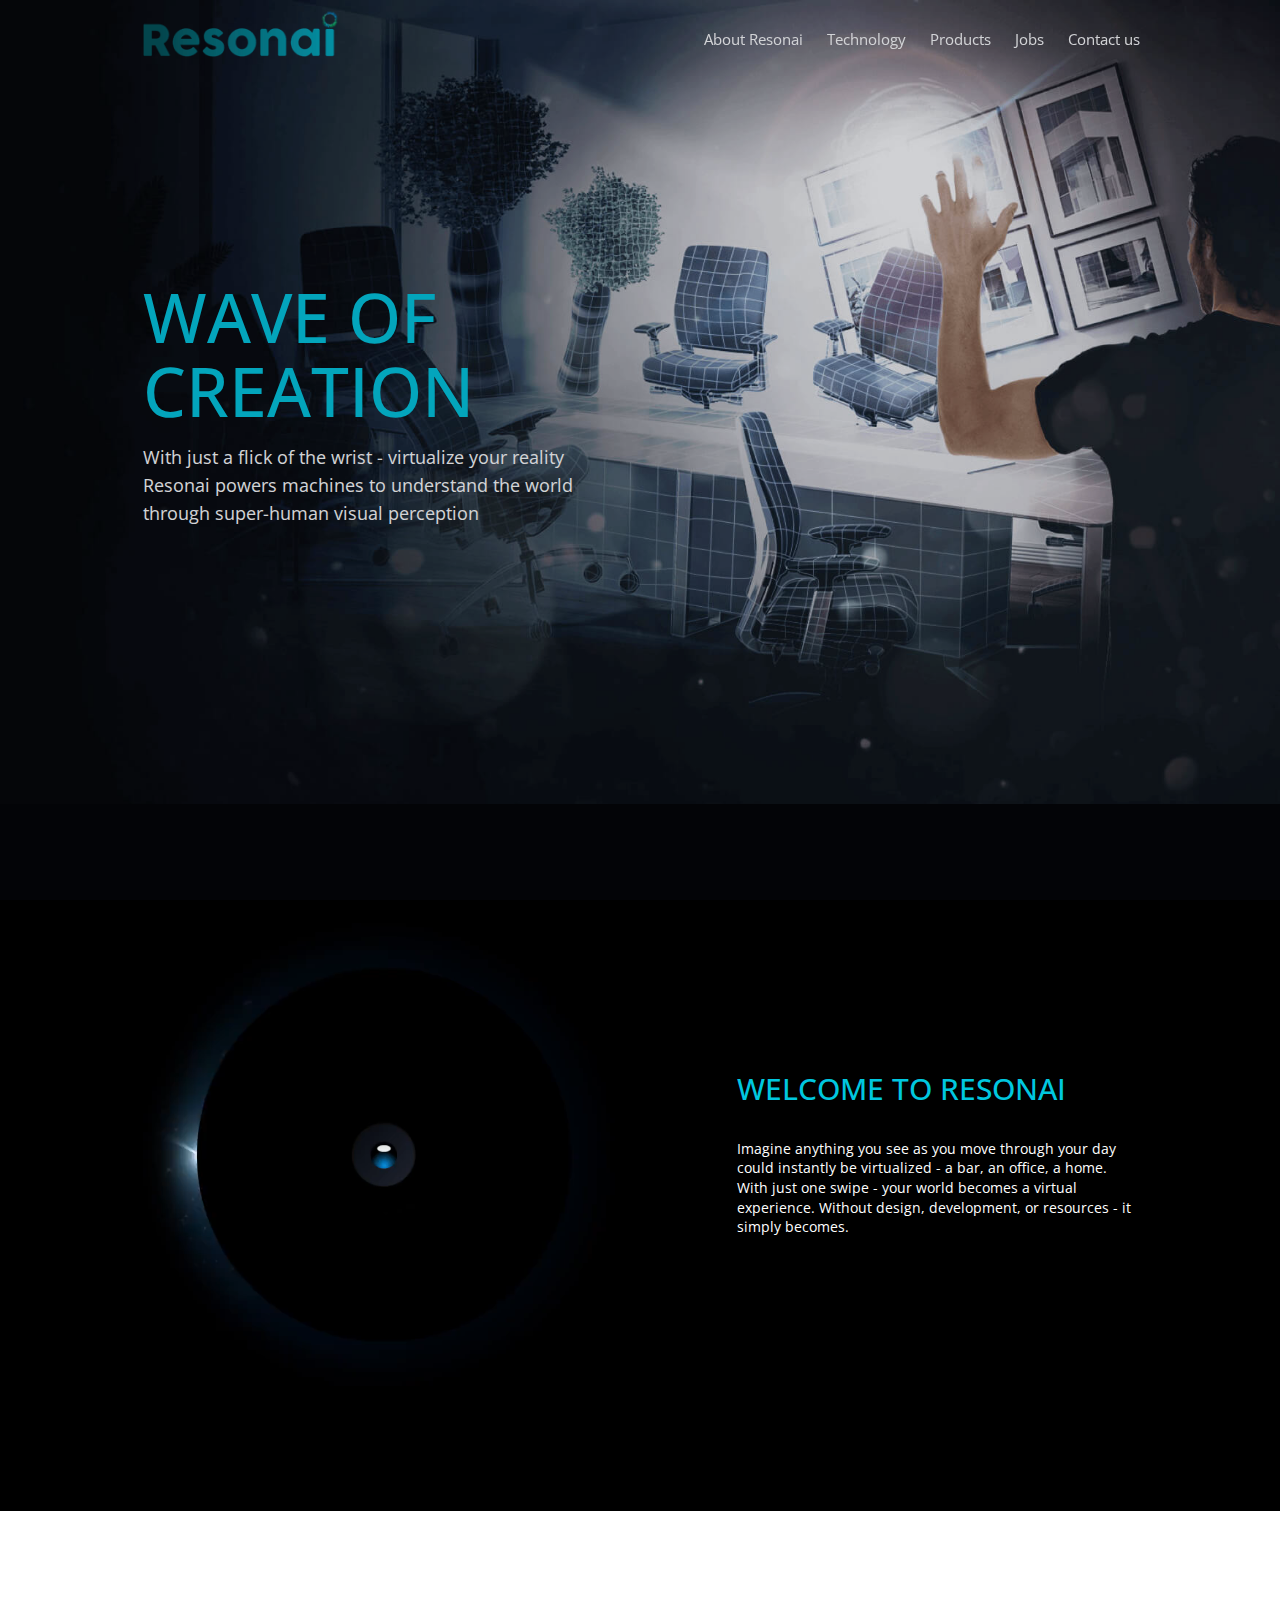
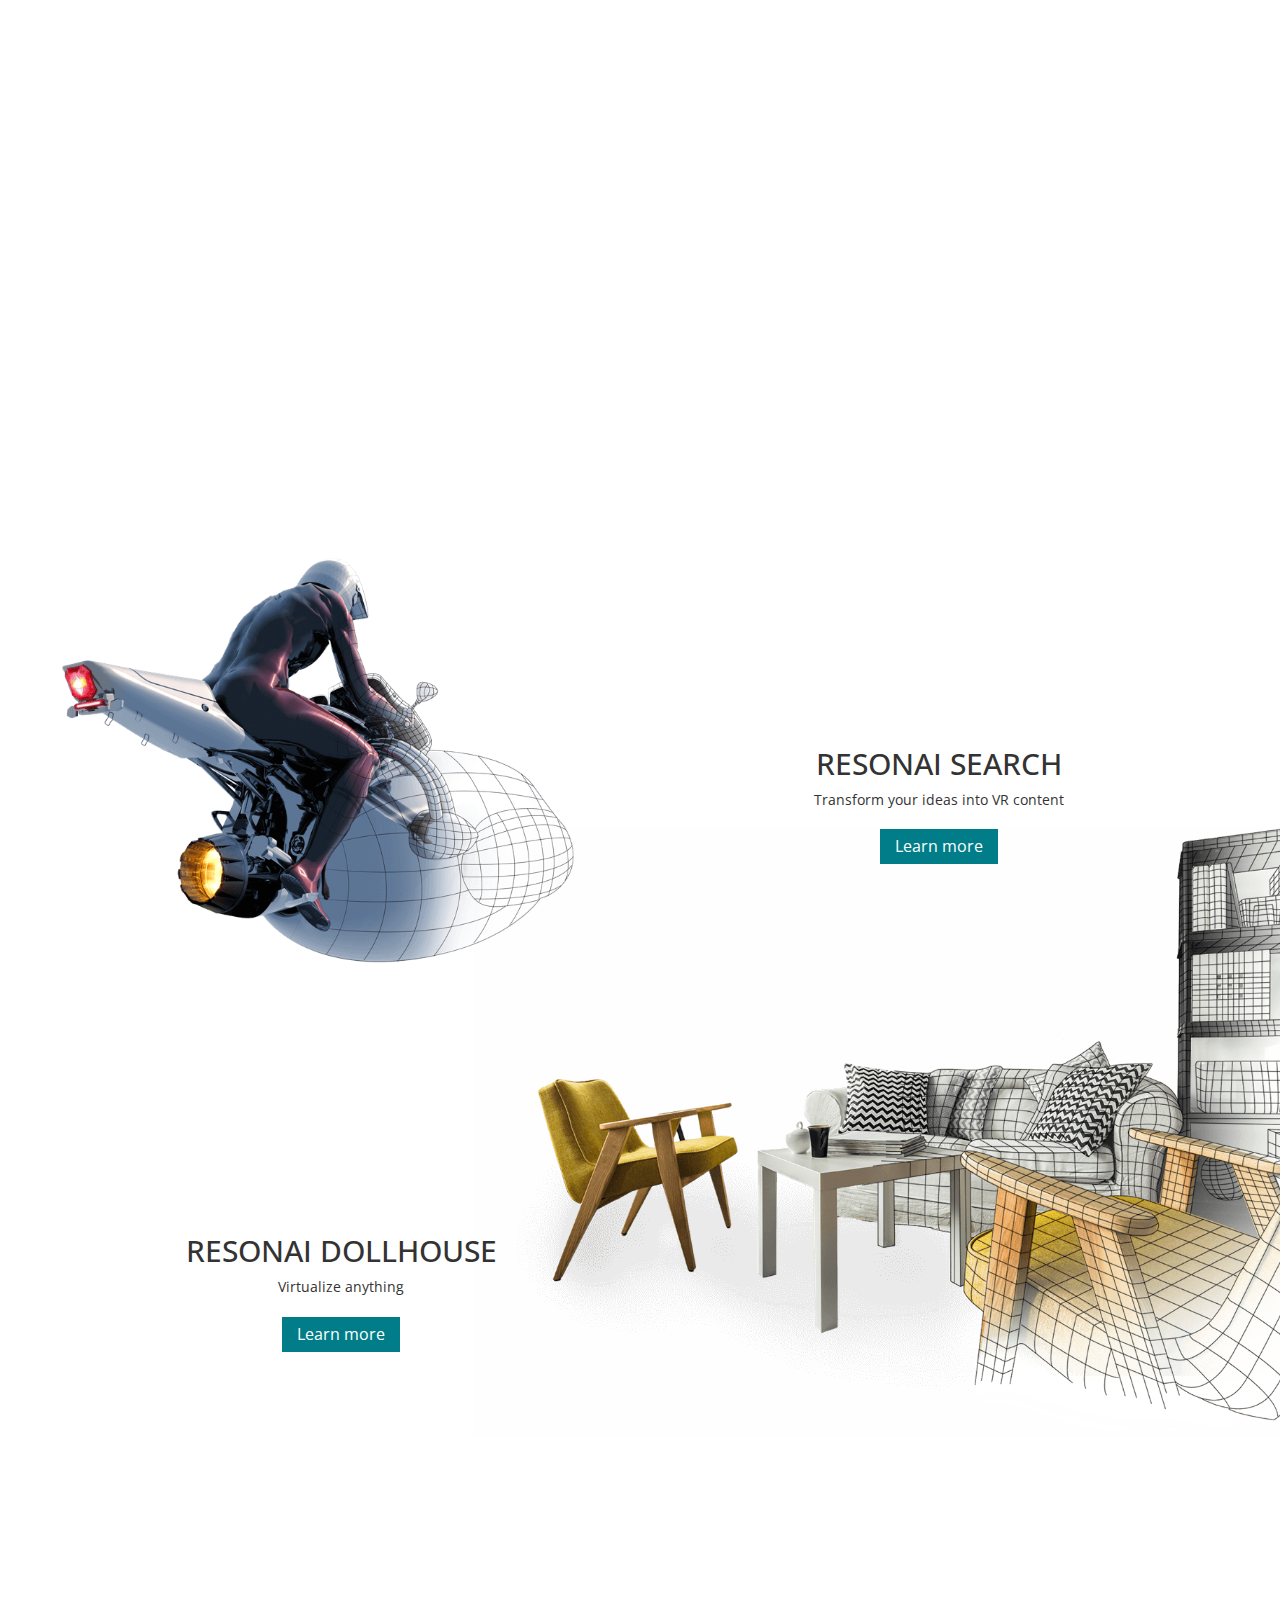
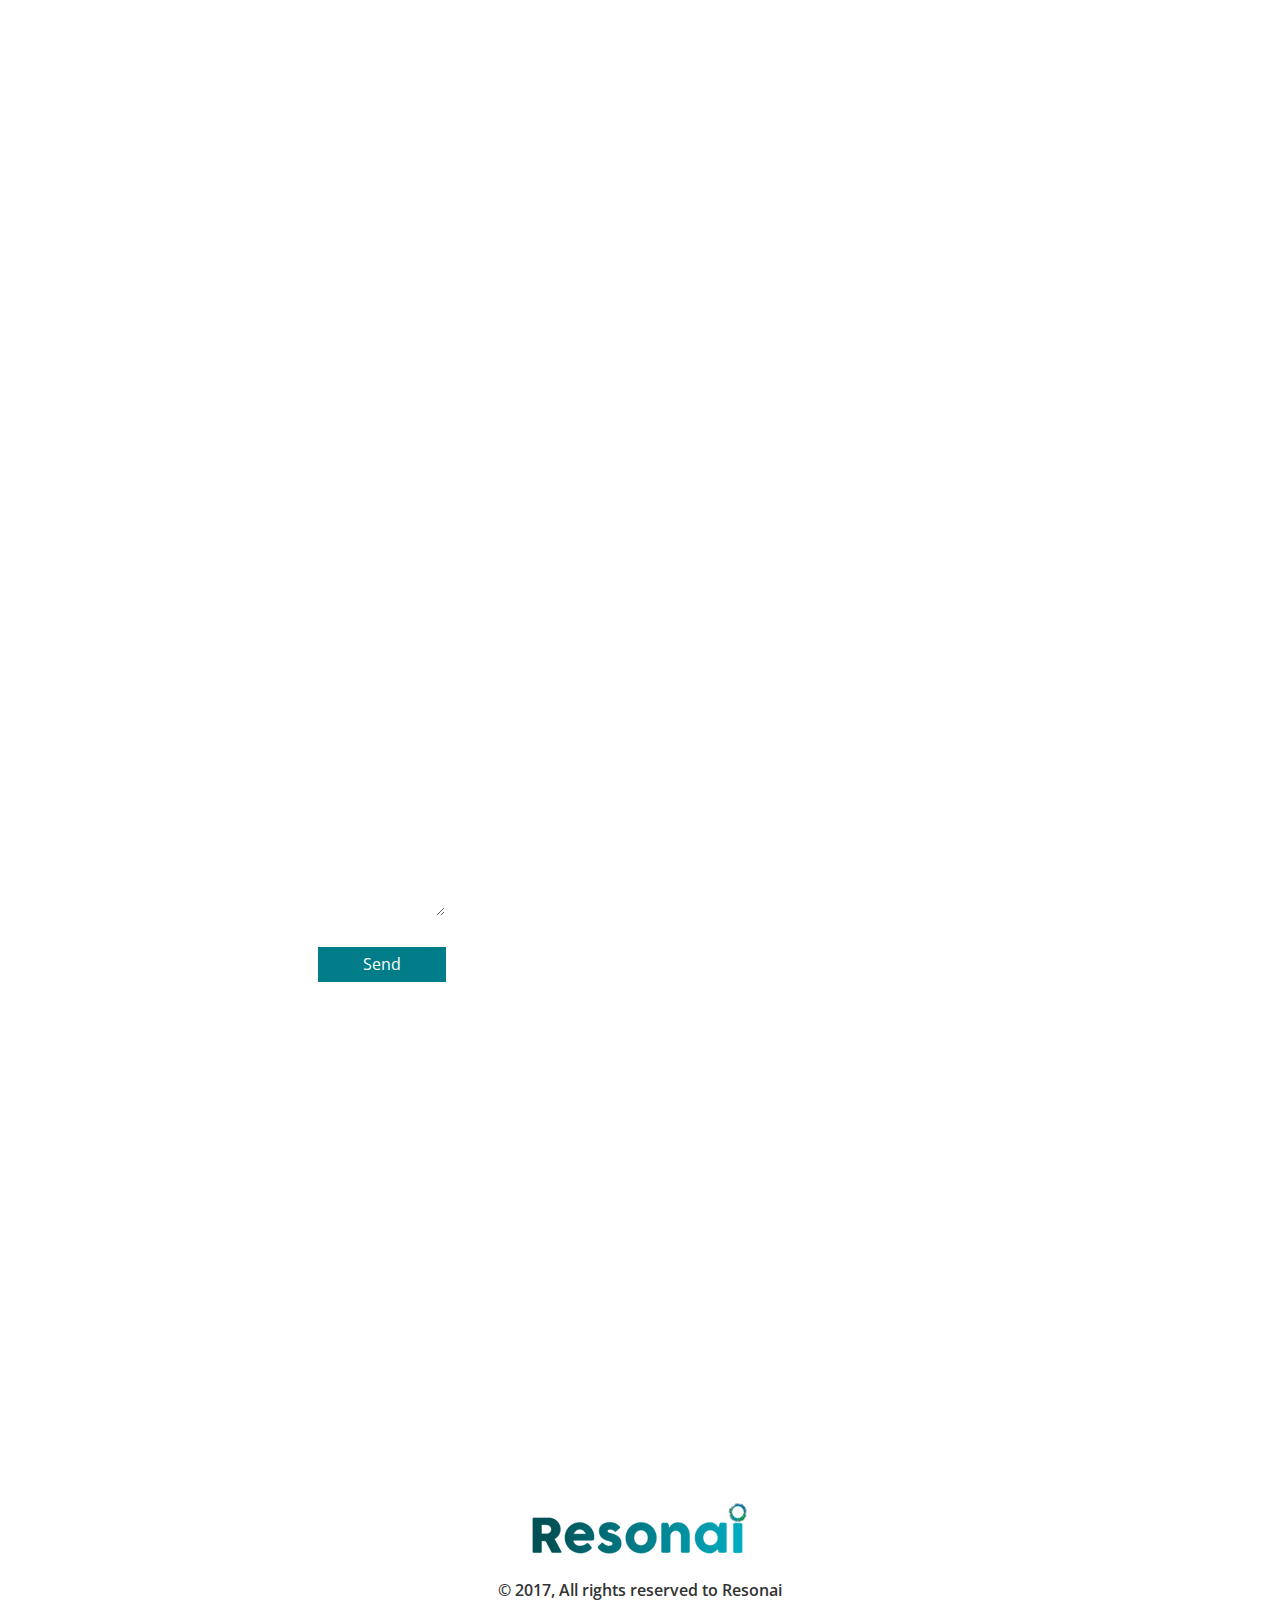
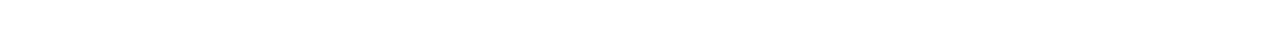
<file: index.html>
<!DOCTYPE html>
<html>
   <head>
      <meta charset="utf-8">
      <meta http-equiv="X-UA-Compatible" content="IE=edge">
      <meta name="viewport" content="width=device-width,initial-scale=1">
      <title>Resonai</title>
      <link rel="stylesheet" type="text/css" href="asset/css/bootstrap.css"/>
      <link rel="stylesheet" type="text/css" href="asset/css/bootstrap-theme.css"/>
      <link rel="stylesheet" type="text/css" href="asset/css/jquery.fancybox.css" />
      <link rel="stylesheet" type="text/css" href="asset/css/owl.carousel.min.css">
      <link rel="stylesheet" type="text/css" href="asset/css/owl.theme.default.min.css">
      <link rel="stylesheet" type="text/css" href="asset/css/custom.css"/>
      <link rel="stylesheet" type="text/css" href="asset/css/responsive.css"/>
	  <link rel="stylesheet" type="text/css" href="//maxcdn.bootstrapcdn.com/font-awesome/4.7.0/css/font-awesome.min.css"/>

	  <link rel="icon" href="asset/images/favicon.png"/>
      <!-- HTML5 Shim and Respond.js IE8 support of HTML5 elements and media queries -->
      <!-- WARNING: Respond.js doesn't work if you view the page via file:// -->
      <!--[if lt IE 9]>
      <script src="asset/js/html5shiv.js"></script>
      <script src="asset/js/respond.min.js"></script>
      <![endif]-->
   </head>
   <body>
      <!-- Preloader -->
      <div id="preloader">
         <div class="loader"></div>
      </div>
      <section class="wrapper">
         <section class="top-section">
            <header class="header ">
               <div class="container">
                  <div class="row">
                     <div class="col-lg-12 col-md-12 col-sm-12">
                        <div class="navigation-menu">
                           <div class="navbar-header">
                              <button aria-controls="bs-navbar" aria-expanded="false" class="collapsed navbar-toggle" data-target="#bs-navbar" data-toggle="collapse" type="button">
                              <span class="sr-only">Toggle navigation</span>
                              <span class="icon-bar"></span>
                              <span class="icon-bar"></span>
                              <span class="icon-bar"></span>
                              </button>
                              <a href="index.html" class="navbar-brand"><img src="asset/images/logo.png" class="img-responsive" alt=""/></a>
                           </div>
                           <nav class="collapse navbar-collapse" id="bs-navbar">
                              <ul class="nav navbar-nav navbar-right">
                                 <li><a href="#about-resonai">About Resonai</a></li>
                                 <li><a href="#technology">Technology</a></li>
                                 <li><a href="#products">Products</a></li>
                                 <li><a href="#jobs">Jobs</a></li>
                                 <li><a href="#contact-us">Contact us</a></li>
                                 <!-- <li><a href="#news">News</a></li> -->
                              </ul>
                           </nav>
                        </div>
                     </div>
                  </div>
               </div>
            </header>
            <div class="container">
               <div class="row">
                  <div class="top-contant">
                     <h1>Wave Of <br/>Creation</h1>
                     <p>
                        With just a flick of the wrist - virtualize your reality<br/>
                        Resonai powers machines to understand the world <br/>
                        through super-human visual perception<br/>
                     </p>
                  </div>
               </div>
            </div>
         </section>
         <section class="welcome-text" id="about-resonai">
            <div class="container">
               <div class="row">
                  <div class="col-lg-6 col-md-6 col-sm-6 col-xs-12">
                  	<div class="welcome-image">
                  		<img src="asset/images/Movie_Circle_Mobile.jpg">
                  	</div>
                     <div class="welcome-video">
                        <video  autoplay loop>
                           <source src="asset/images/Movie_Circle.mp4" type="video/mp4">
                           <source src="asset/images/Movie_Circle.ogv" type="video/ovg">
                           <source src="asset/images/Movie_Circle.webm" type="video/WebM">
                           <img class="img-responsive" src="asset/images/circle.jpg"/>
                        </video>
                     </div>
                  </div>
                  <div class="col-lg-6 col-md-6 col-sm-6 col-xs-12">
                     <div class="welcome-contant">
                        <h2> Welcome to Resonai </h2>
                        <p>Imagine anything you see as you move through your day could instantly be virtualized - a bar, an office, a home. With just one swipe - your world becomes a virtual experience. Without design, development, or resources - it simply becomes.</p>
                     </div>
                  </div>
               </div>
            </div>
         </section>
         <section class="video-section" id="technology">
            <div class="container">
               <div class="row">
                  <div class="video-contant">
                     <div class="col-lg-9 col-md-12 col-sm-12 col-xs-12 col-lg-offset-2">
                        <a href="#vdoTesti" data-href="https://www.youtube.com/embed/TDY0KAmspQI?showinfo=0&rel=0&vq=480" class="video_popup">
                        <img  class="img-responsive"  src="asset/images/play.png" alt=""></a>
                        <h2>Breakthrough Technology</h2>
                        <p>
                           Resonai’s ground-breaking technology solves major problems in AR and VR that demand sophisticated computer understanding of the environment.
                        </p>
                        <p>Through advanced mathematics, physics and AI, we’ve created a visual cortex for machines, enabling them to understand objects, complex scenes and context in real time.
                        </p>
                     </div>
                  </div>
               </div>
            </div>
         </section>
         <section class="light-section" id="products">
            <div class="container">
               <div class="light-contant">
                  <div class="row">
                     <div class="col-lg-6 col-md-6 col-sm-6 col-xs-12 ">
                        <figure class="bike">
                           <img  class="img-responsive" src="asset/images/i-stock.png" alt="" /></a>
                        </figure>
                     </div>
                     <div class="col-lg-5 col-md-5 col-sm-6 col-xs-12 col-lg-offset-1 col-md-offset-1">
                        <div class="light-contant-right">
                           <h2>Resonai Search</h2>
                           <p>Transform your ideas into VR content</p>
                           <a href="javascript:void(0);" class="custom-btn" id="single-page" data-href="#myModal">Learn more</a>
                        </div>
                     </div>
                  </div>
                  <div class="row">
                     <div class="col-lg-5 col-md-5 col-sm-6 col-xs-12 cnt-left">
                        <div class="light-contant-left">
                           <h2>Resonai Dollhouse</h2>
                           <p>Virtualize anything</p>
                           <a href="javascript:void(0);" class="custom-btn" id="dollhouse" data-href="#myModal1">Learn more</a>
                        </div>
                     </div>
                  </div>
               </div>
            </div>
            <figure class="bitmap">
               <img  class="img-responsive" src="asset/images/iStock.png" alt="" />
            </figure>
         </section>
         <section class="form-section" id="jobs">
            <div class="container">
               <div class="form-contant">
                  <div class="row">
                     <div class="col-md-6 col-xs-12 work-with-us">
                        <h2>Come work with us</h2>
                        <p>Resonai’s team is tackling some of the most profound problems in computer vision and AI in the emerging markets of AR/VR, robotics, self-driving cars and drones.<br/>
                           We’re growing and invite you to join our journey to shape the future.
                        </p>
                        <ul class="acordian" id="accordion">
                           <li class="panel" data-toggle="collapse" data-parent="#accordion" href="#secondLink1">
                              Mathematician <span><i class="fa fa-angle-down" aria-hidden="true"></i></span>
                              <ul id="secondLink1" class="collapse">
                                 <li class="second-one">PhD with deep level knowledge in at least one field of math (e.g. Ergodic Theory, Algebric topology, Probability).<br/>
High skills in software programming, ability to learn new software languages and development methodologies.<br/>
Willingness and ability to participate in all aspects of development, software programming and product design.</li>
                              </ul>
                           </li>
                           <li class="panel" data-toggle="collapse" data-parent="#accordion" href="#thirdLink1">
                              Software developer <span><i class="fa fa-angle-down" aria-hidden="true"></i></span>
                              <ul id="thirdLink1" class="collapse">
                                 <li>Passion for math, algorithms and software engineering.<br/>
Strong background in math and algorithms.<br/>
Ability to program in any language.<br/>
Willingness and ability to participate in all aspects of development,<br/>
from mathematical theory all the way to product design.</li>
                              </ul>
                           </li>
                        </ul>
                     </div>
                  </div>
                  <div class="row" id="contact-us">
                     <h2>We'd like to hear<br/>from you</h2>
										 <h4 class="contactSuccessMsg hidden2"> Thank you. We will contact you soon! </h4>
                     <div class="form col-lg-4 col-md-4 col-xs-12" id="cnd_contact_form">
                        <div class="form-group">
                           <label>Name</label>
                           <input class="form_control" id="cnd_FirstName" type="text" name="name" required="required">
                        </div>
                        <div class="form-group">
                           <label>Email</label>
                           <input class="form_control"  id="cnd_email" type="email" name="email" required="required">
                        </div>
                        <div class="form-group">
                           <label>Message</label>
                           <textarea name="message" id="cdn_message" class="form_control contact-us-textarea" rows="4" cols="7" required="required"></textarea>
                        </div>
                        <div class="frm-btn">
                           <button id="cdn_submit" type="submit" class="custom-btn">Send</button>
                           <input id="cdn_validation" type="hidden" name="validation">
                        </div>
                     </div>
                     <div class="col-lg-4 col-md-4 col-xs-12">
                        <div class="us-address">
                           <h5>US office: </h5>
                           <p>3921 Fabian Way,<br/> Palo Alto, California</p>
                        </div>
                        <div class="Israel-address">
                           <h5>Israel office: </h5>
                           <p>HaTaasiya 9, Tel-Aviv</p>
                        </div>
                        <div class="social-media-icon">
                           <a href="#" target="_blank"><img  class="img-responsive"  src="asset/images/facebook.png" alt="Facebook" /></a>
                           <a href="#" target="_blank"><img  class="img-responsive"  src="asset/images/linkedin.png" alt="Linkedin" /></a>
                           <a href="#" target="_blank"><img  class="img-responsive"  src="asset/images/twitter.png" alt="Twitter" /></a>
                           <a href="#" target="_blank"><img  class="img-responsive"  src="asset/images/you-tube.png" alt="You Tube" /></a>
                        </div>
                     </div>
                  </div>
               </div>
            </div>
         </section>
         <section class="news-section" id="news">
            <div class="container">
               <div class="news-contant">
                  <div class="row">
                     <h2>NEWS</h2>
                  </div>
                  <div class="row">
                     <div class="col-lg-4 col-md-4 col-sm-6 col-xs-12">
                        <figure>
                           <img  class="img-responsive" src="asset/images/news-1-image.jpg">
                        </figure>
                        <small>April 1, 2017</small>
                        <h4><a href="#">Lorem ipsum</a></h4>
                        <p>dolor sit amet, consectetur adipiscing elit. Aenean euismod bibendum laoreet. Proin gravida.</p>
                        <button class="custom-btn ">Read more</button>
                     </div>
                     <div class="col-lg-4 col-md-4 col-sm-6 col-xs-12">
                        <figure>
                           <img  class="img-responsive" src="asset/images/news-2-image.jpg">
                        </figure>
                        <small>April 1, 2017</small>
                        <h4><a href="#">Lorem ipsum</a></h4>
                        <p>dolor sit amet, consectetur adipiscing elit. Aenean euismod bibendum laoreet. Proin gravida.</p>
                        <button class="custom-btn">Read more</button>
                     </div>
                     <div class="col-lg-4 col-md-4 col-sm-6 col-xs-12">
                        <figure>
                           <img  class="img-responsive" src="asset/images/news-3-image.jpg">
                        </figure>
                        <small>April 1, 2017</small>
                        <h4><a href="#">Lorem ipsum</a></h4>
                        <p>dolor sit amet, consectetur adipiscing elit. Aenean euismod bibendum laoreet. Proin gravida.</p>
                        <button class="custom-btn">Read more</button>
                     </div>
                  </div>
               </div>
            </div>
         </section>
         <section class="footer-section">
            <footer>
               <div class="container">
                  <center class="row">
                     <figure>
                        <a href="index.html"><img src="asset/images/logo.png" alt=""/></a>
                     </figure>
                     <p>© 2017, All rights reserved to Resonai</p>
                  </center>
               </div>
            </footer>
         </section>
      </section>
      <!-- Search popup -->
      <div id="myModal" class="modal fade">
         <button type="button" class="close" data-dismiss="modal" aria-hidden="true"><img src="asset/images/close.png"/></button>
         <div class="modal-dialog scrollbar style-3">
            <div class="modal-content">
               <div class="modal-body">
                  <section class="main-section">
                     <div class="container">
                        <div class="top-section">
                           <div class="row">
                              <div class="col-lg-6 col-md-6 col-sm-6 col-xs-12">
                                 <h2 class="resonai-search">Resonai Search</h2>
                                 <p>
                                    Have a thought? A vision? A flicker of genius? Resonai search turns your ideas into virtual content. Whether it’s an object around you, or in your mind’s eye - no words necessary.
                                 </p>
                                 <p>Scan an object in your environment, sketch it, or upload a similar asset - Resonai brings you matching VR content.</p>
                                 <p>
                                    By focusing on shapes, structures and other visual cues, Resonai makes search natural, enabling people to communicate their thoughts and ideas intuitively.
                                 </p>
                                 <p>
                                    Resonai’s visual search engine utilizes 3D information, resulting in a robust semantic understanding of objects and retrieval of content that was previously inaccessible.
                                 </p>
                              </div>
                              <div class="col-lg-6 col-md-6 col-sm-6 col-xs-12 ">
                                 <div class="resonai-search-right">
                                    <div class="col-lg-11 col-md-12 col-sm-12 col-xs-12">
                                       <p>
                                          Designers - have beautiful content to show the world?</br>
                                          We can help you be discovered and monetize your assets.</br>
                                          Add your assets to Resonai Search
                                       </p>
                                       <div class="resonai-search-btn">
                                          <a href="javascript:void(0);" class="pop-btn" data-href="#myModal-form"> Contact us </a>
                                       </div>
                                    </div>
                                    <div class="col-lg-11 col-md-12 col-sm-12 col-xs-12">
                                       <p>
                                          Instantly find the assets you want</br>
                                          Join the Resonai Search Beta
                                       </p>
                                       <div class="resonai-search-btn">
                                          <a href="javascript:void(0);" class="pop-btn" data-href="#myModal-join"> Join the beta </a>
                                       </div>
                                    </div>
                                 </div>
                              </div>
                           </div>
                        </div>
                     </div>
                     <div class="slider">
                        <div class="container">
                           <div class="owl-carousel owl-theme slider-inner">
                              <div class="item">
                                 <img src="asset/images/owl-slide.jpg" />
                              </div>
                              <div class="item">
                                 <img src="asset/images/owl-slide1.jpg" />
                              </div>
                              <div class="item">
                                 <img src="asset/images/owl-slide2.jpg" />
                              </div>
                           </div>
                        </div>
                     </div>
                  </section>
               </div>
            </div>
         </div>
      </div>
      <!-- Dollhouse popup -->
      <div id="myModal1" class="modal fade">
         <button type="button" class="close" data-dismiss="modal" aria-hidden="true"><img src="asset/images/close.png"/></button>
         <div class="modal-dialog scrollbar style-3">
            <div class="modal-content">
               <div class="modal-body">
                  <section class="dollhouse-section" >
                     <div class="container">
                        <div class="top-section">
                           <div class="row">
                              <div class="col-lg-11 col-md-11 col-sm-12 col-xs-12">
                                 <h2 class="dollhouse">Resonai Dollhouse</h2>
                              </div>
                              <div class="col-lg-6 col-md-6 col-sm-6 col-xs-12">
                                 <p>
                                    It’s already there - why create it again?
                                 </p>
                                 <p>
                                    The Resonai Dollhouse App transforms the real world, in real time, into 3D VR content, enabling the most user-friendly content creation platform imaginable.
                                 </p>
                                 <p>
                                    Use your mobile devices to scan and upload any setting to the Resonai Dollhouse App.
                                 </p>
                              </div>
                              <div class="col-lg-6 col-md-6 col-sm-6 col-xs-12">
                                 <p>
                                    The objects in the scene are recognized and replaced with 3D assets that match their shape and functionality, creating a VR scene that’s a mirror of the physical setting.
                                 </p>
                                 <p>
                                    Move, remove, replace and add content to create the exact experience you desire.
                                 </p>
                                 <a href="javascript:void(0);" class="pop-btn dollhouse-btn" data-href="#myModal-dollhouse"> Contact us for a Demo  </a>
                              </div>
                           </div>
                           <div class="row">
                              <div class="col-lg-12 col-md-12 col-sm-12 col-xs-12">
                                 <div class="slider1">
                                    <iframe id="imageFrame"  frameborder="0" style="border:0" src="slider.html"></iframe>
                                 </div>
                              </div>
                           </div>
                        </div>
                     </div>
                  </section>
               </div>
            </div>
         </div>
      </div>
      <!-- Contact us popup -->
      <div class="AllPopupForms modal fade" id="myModal-form" tabindex = "-1" role = "dialog" aria-labelledby = "myModalLabel" aria-hidden = "true">
         <div class = "modal-dialog">
            <div class = "modal-content">
               <button type = "button" class = "close" data-dismiss = "modal" aria-hidden = "true">&times;</button>
               <div class = "modal-body">
                  <div class="form">
                     <h2> Contact us </h2>
										 <h4 class="contactSuccessMsg"> Thank you. We will contact you soon! </h4>
                     <div class="form-group">
                        <label>Name</label>
                        <input class="form-control" id="fullName" type="text" name="name" required />
                     </div>
                     <div class="form-group">
                        <label>Email</label>
                        <input class="form-control"  id="email" type="email" name="email" required />
                     </div>
                     <div class="form-group">
                        <label>Phone</label>
                        <input class="form-control"  id="phone" type="tel" required />
                     </div>
                     <div class="form-group">
                        <label>Company Name</label>
                        <input class="form-control" id="companyname" type="text" name="company_name" required />
                     </div>
										 <div class="form-group">
												<label>Message</label>
											  <textarea name="message" id="message" class="form_control message-2" rows="4" cols="7"></textarea>
										 </div>
                     <div class="frm-btn">
                        <button id="submit" type="submit" class="frm_btn btn-hover">Send</button>
                        <input id="validation" type="hidden" name="validation">
                     </div>
                  </div>
               </div>
            </div>
         </div>
      </div>
      <!-- Join popup -->
      <div class="AllPopupForms modal fade" id="myModal-join" tabindex = "-1" role = "dialog" aria-labelledby="myModalLabel" aria-hidden = "true">
         <div class = "modal-dialog">
            <div class = "modal-content">
               <button type = "button" class = "close" data-dismiss = "modal" aria-hidden = "true">&times;</button>
               <div class = "modal-body">
                  <div class="form">
                     <h2> Join the beta </h2>
										 <h4 class="suceesMsg"> Thank you. We will contact you soon! </h4>
                     <div class="form-group">
                        <label>Name</label>
                        <input class="form-control" id="FName" type="text" name="name" required />
                     </div>
                     <div class="form-group">
                        <label>Email</label>
                        <input class="form-control"  id="Email_id" type="email" name="email" required />
                     </div>
                     <div class="form-group">
                        <label>Phone</label>
                        <input class="form-control"  id="jdb_phone" type="tel" required />
                     </div>
                     <div class="form-group">
                        <label>Company Name</label>
                        <input class="form-control" id="jdb_companyname" type="text" name="company_name" required />
                     </div>
										 <div class="form-group">
												<label>Message</label>
											  <textarea name="message" id="jdb_message" class="form_control message-2" rows="4" cols="7"></textarea>
										 </div>
                     <div class="frm-btn">
                        <button id="joinTbeat_submit" type="submit" class="frm_btn btn-hover">Send</button>
                        <input id="joinTbeat_validation" type="hidden" name="validation">
                     </div>
                  </div>
               </div>
            </div>
         </div>
      </div>
      <!-- Dollhouse contact popup -->
      <div class="AllPopupForms modal fade" id = "myModal-dollhouse" tabindex = "-1" role = "dialog" aria-labelledby = "myModalLabel" aria-hidden = "true">
         <div class = "modal-dialog">
            <div class = "modal-content">
               <button type = "button" class = "close" data-dismiss = "modal" aria-hidden = "true">&times;</button>
               <div class = "modal-body">
                  <div class="form">
                     <h2> Contact us </h2>
                     <h4 class="suceesMsg"> Thank you. We will contact you soon! </h4>
										 <div class="form-group">
                        <label>Name</label>
                        <input class="form-control" id="DhFName" type="text" name="DhFName" required />
                     </div>
                     <div class="form-group">
                        <label>Email</label>
                        <input class="form-control"  id="DhEmailId" type="email" name="DhEmailId" required />
                     </div>
                     <div class="form-group">
                        <label>Phone</label>
                        <input class="form-control"  id="DhPhone" type="tel" name="DhPhone" required />
                     </div>
                     <div class="form-group">
                        <label>Company Name</label>
                        <input class="form-control" id="DhCompanyname" type="text" name="DhCompanyname" required />
                     </div>
										 <div class="form-group">
												<label>Message</label>
											  <textarea name="message" id="DhMessage" class="form_control message-2" rows="4" cols="7"></textarea>
										 </div>
                     <div class="frm-btn">
                        <button id="DhSubmit" type="submit" class="frm_btn btn-hover">Send</button>
                        <input id="DhValidation" type="hidden" name="validation">
                     </div>
                  </div>
               </div>
            </div>
         </div>
      </div>
      <!-- Video popup -->
      <div id="vdoTesti" style="display:none;">
         <iframe width="853" height="480" class="popup_video_url" src="" frameborder="0" allowfullscreen></iframe>
      </div>
      <script src="asset/js/jquery-1.12.4.min.js"></script>
      <script src="asset/js/owl.carousel.min.js"></script>
      <script src="asset/js/bootstrap.js"></script>
      <script src="asset/js/custom.js"></script>
      <script src="asset/js/jquery.fancybox.js"></script>
      <script src="asset/js/jquery.fancybox.pack.js"></script>
      <script src="asset/js/FooterForm.js"></script>
      <script src="asset/js/ContactPopup.js"></script>
      <script src="asset/js/joinTbeat.js"></script>
      <script src="asset/js/DollHouse.js"></script>
      <script>
        (function(i,s,o,g,r,a,m){i['GoogleAnalyticsObject']=r;i[r]=i[r]||function(){
        (i[r].q=i[r].q||[]).push(arguments)},i[r].l=1*new Date();a=s.createElement(o),
        m=s.getElementsByTagName(o)[0];a.async=1;a.src=g;m.parentNode.insertBefore(a,m)
        })(window,document,'script','https://www.google-analytics.com/analytics.js','ga');

        ga('create', 'UA-64361267-2', 'auto');
        ga('send', 'pageview');
      </script>
   </body>
</html>
</file>
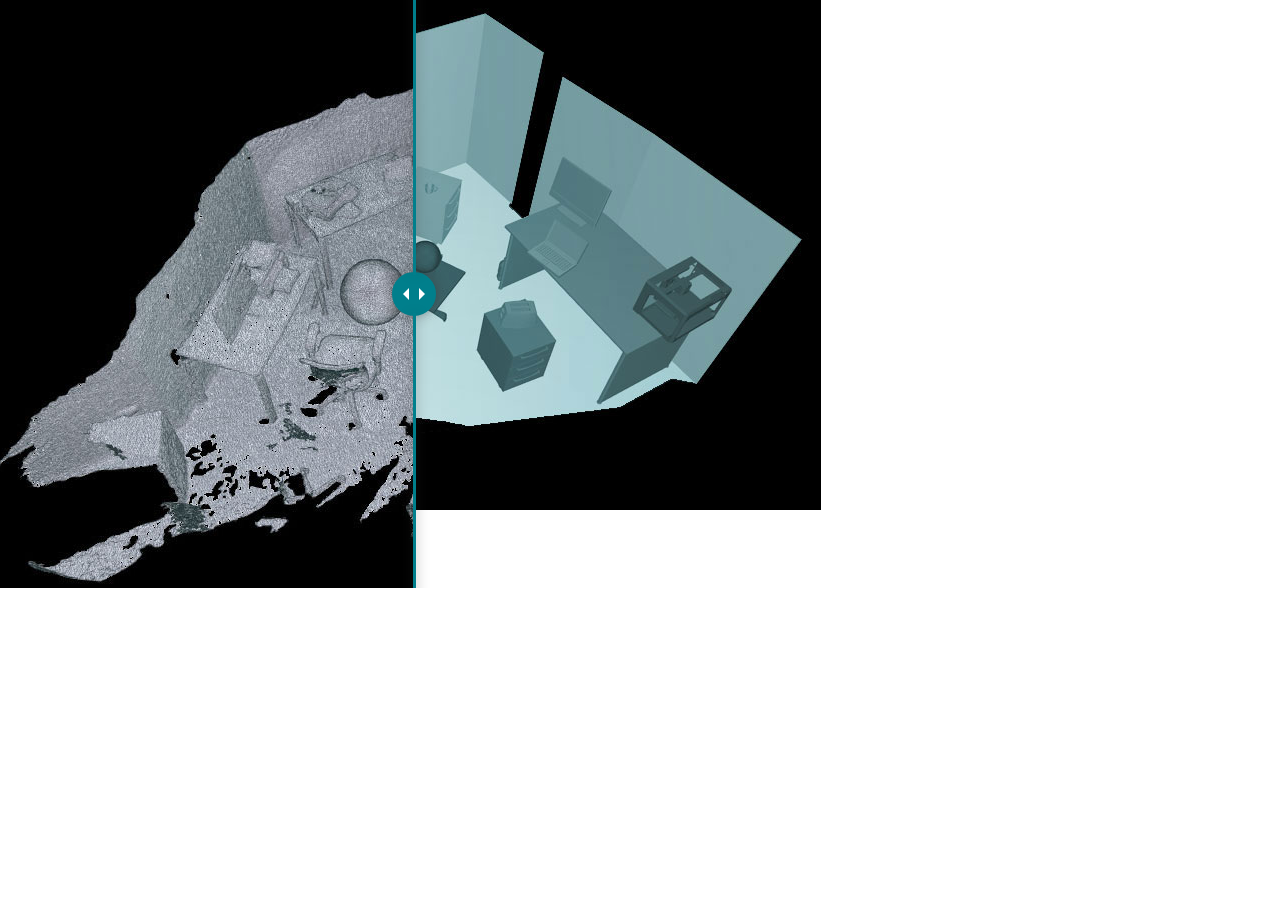
<file: slider.html>
<!DOCTYPE html>
<html>
   <head>
      <meta charset="utf-8">
      <meta http-equiv="X-UA-Compatible" content="IE=edge">
      <meta name="viewport" content="width=device-width,initial-scale=1">
      <title>Slider</title>
      <link rel="stylesheet" href="asset/css/bootstrap.css">
      <link rel="stylesheet" href="asset/css/bootstrap-theme.css">
      <!-- Owl Stylesheets -->
      <link href="asset/css/twentytwenty.css" rel="stylesheet" type="text/css" />
      <!-- HTML5 Shim and Respond.js IE8 support of HTML5 elements and media queries -->
      <!-- WARNING: Respond.js doesn't work if you view the page via file:// -->
      <!--[if lt IE 9]>
      <script src="asset/js/html5shiv.js"></script>
      <script src="asset/js/respond.min.js"></script>
      <![endif]-->
      <style>
         body{
         background:transparent;
         overflow:hidden;
         }
      </style>
   </head>
   <body>
      <div class="row">
         <div class="twentytwenty-container">
            <img src="asset/images/slide-img1.jpg" />
            <img src="asset/images/slide-img.jpg" />
         </div>
      </div>
      <script src="asset/js/jquery-1.12.4.min.js"></script>
      <script src="asset/js/jquery.event.move.js"></script>
      <script src="asset/js/jquery.twentytwenty.js"></script>
      <script>
         $(window).load(function(){
           $(".twentytwenty-container[data-orientation!='vertical']").twentytwenty({default_offset_pct: 0.5});
         });
      </script>
   </body>
</html>
</file>
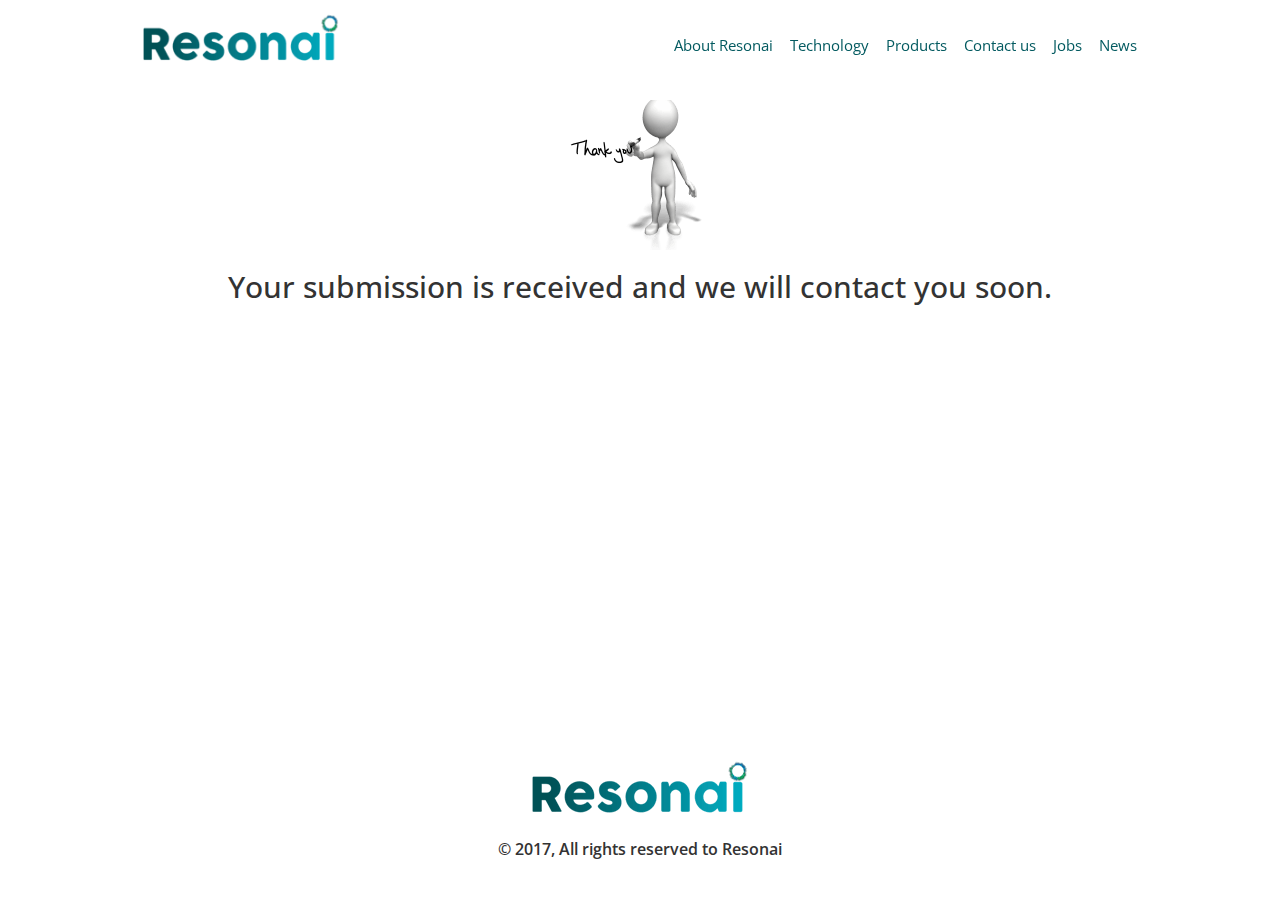
<file: tnx.html>
<!DOCTYPE html>
<html lang="en">
   <head>
      <meta charset="utf-8">
      <meta http-equiv="X-UA-Compatible" content="IE=edge">
      <meta name="viewport" content="width=device-width, initial-scale=1">
      <title>Thank You</title>
      <link rel="stylesheet" href="asset/css/bootstrap.css">
      <link rel="stylesheet" href="asset/css/bootstrap-theme.css">
      <link rel="stylesheet" href="asset/css/custom.css">
      <link rel="stylesheet" href="asset/css/responsive.css">
	  <link rel="icon" href="asset/images/fav.jpg"/>
      <!-- HTML5 Shim and Respond.js IE8 support of HTML5 elements and media queries -->
      <!-- WARNING: Respond.js doesn't work if you view the page via file:// -->
      <!--[if lt IE 9]>
      <script src="asset/js/html5shiv.js"></script>
      <script src="asset/js/respond.min.js"></script>
      <![endif]-->
   </head>
   <body>
      <section class="wrapper">
         <header>
            <section class="top-section-tnx">
               <header class="header">
                  <div class="container">
                     <div class="navigation-menu">
                        <div class="navbar-header">
                           <button aria-controls="bs-navbar" aria-expanded="false" class="collapsed navbar-toggle" data-target="#bs-navbar" data-toggle="collapse" type="button"> 
                           <span class="sr-only">Toggle navigation</span>
                           <span class="icon-bar"></span> 
                           <span class="icon-bar"></span> 
                           <span class="icon-bar"></span>
                           </button> 
                           <a href="index.html" class="navbar-brand"><img src="asset/images/logo.png" alt=""/></a> 
                        </div>
                        <nav class="collapse navbar-collapse" id="bs-navbar">
                           <ul class="nav navbar-nav navbar-right">
                              <li><a href="#">About Resonai</a></li>
                              <li><a href="#">Technology</a></li>
                              <li><a href="#">Products</a></li>
                              <li><a href="#">Contact us</a></li>
                              <li><a href="#">Jobs</a></li>
                              <li><a href="#">News</a></li>
                           </ul>
                        </nav>
                     </div>
                  </div>
               </header>
            </section>
         </header>
         <div id="main-container">
            <section>
               <div class="container">
                  <div class="row">
                     <div class="col-md-12 text-center thank-you-page">
                        <center class="tnx-img">
                           <img src="asset/images/ty.png" alt="Thank You">
                        </center>
                        <h2>Your submission is received and we will contact you soon.</h2>
                     </div>
                  </div>
               </div>
            </section>
         </div>
         <section class="footer-section">
            <footer class="tnx-footer">
               <div class="container">
                  <center class="row">
                     <figure>
                        <a href="index.html"><img src="asset/images/logo.png" alt=""/></a> 									
                     </figure>
                     <p>© 2017, All rights reserved to Resonai</p>
                  </center>
               </div>
            </footer>
         </section>
      </section>
      <script src="https://ajax.googleapis.com/ajax/libs/jquery/3.2.1/jquery.min.js"></script>
      <script src="asset/js/bootstrap.js"></script>
   </body>
</html>
</file>
<file: asset/css/custom.css>
@import url('https://fonts.googleapis.com/css?family=Open+Sans');
* {
	margin: 0px;
	padding: 0px;
}

body {
	font-family: 'Open Sans', sans-serif;
	font-size: 18px;
	line-height: 1.4;
}

#preloader {
	background-color: #101524;
	position: fixed;
	left: 0;
	top: 0;
	width: 100%;
	height: 100%;
	z-index: 9999;
}

.loader {
	background: url(../../asset/images/puff.svg) no-repeat scroll center center transparent;
	height: 50px;
	width: 50px;
	position: absolute;
	left: 0;
    right: 0;
    top: 0;
    bottom: 0;
    margin: auto;
}

.wrapper {
	overflow-x: hidden;
}

.navbar-collapse {
	padding-right: 0;
}

.wrapper .top-section {
	background-image: url("../../asset/images/hero-hp.jpg");
	min-height: 804px;
	background-repeat: no-repeat;
	background-position: center center;
	background-attachment: fixed;
	transition: all .6s ease;
	-webkit-transition: all .6s ease;
	-moz-transition: all .6s ease;
	background-size: cover;
}

.wrapper .top-section .navigation-menu {
	margin-top: 10px;
	transition: all .6s ease;
	-webkit-transition: all .6s ease;
	-moz-transition: all .6s ease;
}

.wrapper .top-section .navigation-menu .navbar-brand {
	padding: 0;
	line-height: 0;
}

.wrapper .top-section .navigation-menu .navbar-right {
	padding: 2px 0 0;
}

.wrapper .top-section .navigation-menu .navbar-nav>li>a {
	text-shadow: none;
	color: #fff;
	padding: 15px 20px;
	font-size: 14.8px;
	text-decoration: none;
}

.wrapper .top-section .top-contant {
	margin-top: 28rem;
	padding-left: 15px;
	padding-right: 15px;
}

.wrapper .top-section .top-contant h1 {
	font-size: 90px;
	line-height: 1.09;
	color: #00c7df;
	text-transform: uppercase;
}

.wrapper .top-section p {
	font-size: 22px;
	line-height: 1.55;
	color: #ffffff;
	margin-top: 16px;
}

.nav>li>a:after,
.nav>li>a:before {
	-webkit-backface-visibility: hidden;
	backface-visibility: hidden;
	border: 1px solid rgba(255, 255, 255, 0);
	bottom: 0px;
	content: " ";
	display: block;
	margin: 0 auto;
	position: relative;
	-webkit-transition: all 280ms ease-in-out;
	-moz-transition: all 280ms ease-in-out;
	transition: all 280ms ease-in-out;
	width: 0;
}

.nav>li>a:hover:after,
.nav>li>a:hover:before {
	-webkit-backface-visibility: hidden;
	backface-visibility: hidden;
	border-color: #fff;
	-webkit-transition: width 350ms ease-in-out;
	-moz-transition: width 350ms ease-in-out;
	transition: width 350ms ease-in-out;
	width: 70%;
}

.nav>li>a:hover,
.nav>li>a:focus {
	text-decoration: underline;
	background-color: transparent;
}

.nav>li>a:hover:before {
	bottom: auto;
	top: 0;
	width: 70%;
}

header.header {
	position: fixed;
	width: 100%;
	text-align: center;
	color: #fff;
	z-index: 99;
}

header.sticky {
	background: rgba(0, 0, 0, 0.8);
	color: #005155;
	text-align: left;
	padding-bottom: 7px;
	transition: all .6s ease;
	-webkit-transition: all .6s ease;
	-moz-transition: all .6s ease;
	box-shadow: 0px 1px 10px #000;
	-webkit-box-shadow: 0px 1px 10px #000;
	-moz-box-shadow: 0px 1px 10px #000;
}

.custom-btn {
	line-height: 35px;
	height: 35px;
	text-align: center;
	margin-right: auto;
	margin-left: auto;
	margin-top: 10px;
	border-radius: 0;
	font-size: 16px;
	text-align: center;
	color: #ffffff;
	border: none;
	background: #007d89;
	padding-left: 15px;
	padding-right: 15px;
	display: inline-block;
	vertical-align: top;
	z-index: 9;
    position: relative;
}

.custom-btn:hover {
	background-color: #03a9bd;
	transition: all .6s ease;
	-webkit-transition: all .6s ease;
	-moz-transition: all .6s ease;
	text-decoration: none;
	color: #fff;
}


/* ****************welcome text**************** */

.wrapper .top-section-tnx .navigation-menu {
	margin-top: 14px;
}

.wrapper .top-section-tnx .navigation-menu .navbar-brand {
	padding: 0;
	line-height: 0;
}

.wrapper .top-section-tnx .navigation-menu .navbar-right {
	padding: 4px 0 0;
}

.wrapper .top-section-tnx .navigation-menu .navbar-nav>li>a {
	text-shadow: none;
	color: #035a60;
	padding-left: 2px;
	font-size: 14.8px;
}

.tnx-img {
	margin-top: 2rem;
}

.thank-you-page {
	margin: 8rem 0;
}

.tnx-footer {
	position: absolute;
	bottom: 30px;
	left: 0;
	right: 0;
}


/* ****************welcome text**************** */

.wrapper .welcome-text {
	background: #000;
	color: #fff;
	padding: 11rem 0;
}

.welcome-text .welcome-video video {
	width: 100%;
}

.wrapper .welcome-text h2 {
	font-size: 40px;
	line-height: 2.63;
	text-transform: uppercase;
	color: #00c7df;
}

.wrapper .welcome-text figure img {
	width: 100%;
}

.wrapper .welcome-text .welcome-contant {
	padding: 0 0 0 4.2rem;
	margin-top: 13.6rem;
}


/* ****************Video-Section**************** */

.wrapper .video-section .video-contant {
	position: absolute;
	top: 50%;
	left: 50%;
	transform: translate(-50%, -50%);
	-webkit-transform: translate(-50%, -50%);
	-moz-transform: translate(-50%, -50%);
	text-align: center;
}

.wrapper .video-section {
	background-image: url("../../asset/images/video-bg.jpg");
	background-repeat: no-repeat;
	background-position: center center;
	background-attachment: fixed;
	min-height: 721px;
	position: relative;
	color: #fff;
	background-size: cover;
}

.wrapper .video-section .video-btn {
	width: 130px;
	height: 130px;
	border: 3px solid #fff;
	border-radius: 50%;
	text-align: center;
	margin: 0 auto;
	cursor: pointer;
}

.play-button {
	text-align: center;
}

.video-contant a.fancybox {
	display: inline-block;
}

.video-contant img {
	cursor: pointer;
	margin: 0 auto;
}

#myModal-video iframe {
	width: 500px;
	height: 400px;
}

.wrapper .video-section .video-contant .video-btn .fa {
	font-size: 55px;
	color: #fff;
	vertical-align: middle;
	margin: 35px 0 0 17px;
}

.wrapper .video-section .video-contant h2 {
	line-height: 2.63;
	text-transform: uppercase;
	margin-bottom: 0px;
	font-size: 40px;
	font-weight: bold;
	margin-top: 40px;
}

.wrapper .video-section .video-contant p {
	font-size: 20px
}


/* ****************Light Section**************** */

.light-section {
	position: relative;
	z-index: 9;
}

.light-contant {
	padding-bottom: 15rem;
	min-height: 1313px;
}

.light-contant-right {
	text-align: center;
	margin-top: 11.5rem;
}

.light-contant h2 {
	text-transform: uppercase;
	font-size: 40px;
}

.light-contant p {
	font-size: 20px;
}

.light-contant-left {
	text-align: center;
	margin-top: 52rem;
}

.bike {
	position: absolute;
	top: -74px;
	left: -66px;
	width: 100%;
}

.light-section .bitmap {
	position: absolute;
	right: 0;
	bottom: 11rem;
}


/* ****************Form Section**************** */

.form-section {
	background-image: url("../../asset/images/woman.jpg");
	min-height: 1565px;
	background-repeat: no-repeat;
	background-position: top center;
	position: relative;
	background-attachment: fixed;
	color: #fff;
	background-size: cover;
	padding: 0 15px;
}

.form-contant {
	margin-top: 9rem;
	position: relative;
}

.form-contant h2 {
	text-transform: uppercase;
	font-size: 50px;
	margin: 10rem 0 4rem;
	color: #fff;
	line-height: 1.4;
}

.form-contant .form {
	padding: 0px;
}

.form-contant .form .form-group label {
	display: block;
	font-weight: normal;
}

.form-contant .form .form-group .form_control {
	width: 318px;
	height: 30px;
	border: 1px solid #fff;
	background: transparent;
	padding: 4px 10px;
	outline: none;
}

.frm-btn {
	width: 318px;
	text-align: right;
}

.form-contant .form .custom-btn {
	padding: 0px 45px;
}

.form-contant .form .custom-btn:hover {
	transition: all .6s ease;
	-webkit-transition: all .6s ease;
	-moz-transition: all .6s ease;
}

.us-address h5 {
	font-weight: 600;
}

.us-address p {
	font-weight: 500;
	font-size: 13px;
}

.Israel-address h5 {
	font-weight: 600;
}

.Israel-address p {
	font-weight: 500;
	font-size: 13px;
}

.us-address {
	margin-top: 24px;
}

.social-media-icon {
	margin-top: 18px;
}

.social-media-icon img {
	width: 27px;
	padding: 0 3px;
	display: inline-block;
}

.work-with-us {
	padding: 0px;
	color: #fff;
}

.acordian li {
	list-style: none;
	padding: 15px 0;
}

.acordian li span {
	float: right;
	display: inline-block;
	padding: 6px 10px;
	cursor: pointer;
}

.panel {
	margin-bottom: 0;
	background-color: transparent;
	border-bottom: 1px solid #fff;
	border-radius: 0;
	box-shadow: none;
}


/* ****************News Section**************** */

.news-section {
	background-color: #000;
	color: #fff;
	padding: 5rem 0 8rem;
	position: relative;
}

.news-contant figure {
	margin-bottom: 4rem;
}

.news-contant figure img {
	cursor: pointer;
}

.news-contant figure img:hover {
	box-shadow: 2px 2px 6px 0px rgb(6, 104, 124);
}

.news-contant a {
	text-decoration: none;
	color: #fff;
}

.news-contant a:hover {
	text-decoration: underline;
	color: #007d89;
	font-weight: 600;
}

.news-section h2 {
	color: #00c7df;
	font-size: 50px;
	margin-bottom: 5rem;
	text-align: center;
	font-weight: bold;
}

.social-media-icon a:hover img {
	width: 28px;
	opacity: 0.7;
}

.news-section h4 {
	text-transform: uppercase;
}

.news-contant .custom-btn:hover {
	background-color: #03a9bd;
	transition: all .6s ease;
	-webkit-transition: all .6s ease;
	-moz-transition: all .6s ease;
}

.footer-section {
	padding: 3rem 0;
}

.footer-section p {
	font-size: 16px;
	font-weight: 600;
	margin-top: 25px;
}


/* ****************Modal box**************** */

.fade.in {
	opacity: 1;
	background-color: rgba(11, 17, 23, 0.91);
}

#myModal {
	background-color: #1f2f3e;
}

#myModal1 {
	background-color: #1f2f3e;
}

.modal-header {
	padding: 0;
	border-bottom: none;
}

button.close {
	-webkit-appearance: none;
	padding: 5px 9px;
	cursor: pointer;
	background: transparent;
	border: 0;
	position: absolute;
	right: 11%;
	z-index: 9;
	border-radius: 50%;
	top: 7rem;
	display: inline-block;
	color: #000;
	outline: none;
}

.close {
	float: right;
	font-size: 43px;
	font-weight: normal;
	line-height: 1;
	color: #000;
	text-shadow: none;
	filter: alpha(opacity=20);
	opacity: 1;
}

.modal-body {
	padding: 0;
}

.modal-content {
	height: 100%;
}

.modal-dialog {
	width: 100%;
	margin: 0;
}

.main-section {
	background-image: url("../../asset/images/model-bg1.jpg");
	background-repeat: no-repeat;
	position: relative;
	top: 0px;
	bottom: 0px;
	padding-bottom: 100px;
	background-position: 0 0;
	left: 0px;
	right: 0px;
	background-size: cover;
}

.main-section .top-section {
	margin-top: 14.5rem;
	color: #fff;
}

.main-section .top-section .resonai-search {
	font-size: 40px;
	line-height: 1.09;
	text-align: left;
	color: #00c7df;
	text-transform: uppercase;
	margin-top: 0px;
}

.main-section .top-section p {
	font-size: 18px;
	line-height: 1.6;
}

.resonai-search-right {
	display: block;
	background: rgba(0, 0, 0, 0.68);
	width: 100%;
	height: 474px;
	padding: 40px 11.5px;
	margin-top: 5px;
}

.middle-contant {
	margin-top: 12rem;
}

.left {
	background-color: #1e9c91;
	min-height: 470px;
	text-align: center;
	padding: 60px 0;
	position: relative;
}

.left .left-top {
	display: block;
	margin-bottom: 11rem;
}

.left h2 {
	text-transform: uppercase;
	font-size: 35px;
}

.right {
	background-color: #1553b9;
	min-height: 470px;
	text-align: center;
	padding: 60px 0;
	position: relative;
}

.right p {
	line-height: 1.25;
}

.right h2 {
	margin-top: 60px;
	text-transform: uppercase;
	font-size: 35px;
}

.pop-btn {
	background: #007d89;
	padding: 10px 20px;
	margin: 0 auto;
	width: 230px;
	border: none;
	margin-top: 6px;
	margin-bottom: 35px;
	outline: none;
	border-radius: 2px;
	color: #fff;
	display: inline-block;
	text-align: center;
}

.slider {
	margin-top: 16rem;
	background-image: url(../../asset/images/slider.png);
	background-repeat: no-repeat;
	min-height: 830px;
	background-position: center center;
	padding: 109px 0;
}

.slider .container {
	width: 866px;
	padding: 0;
	margin: auto;
}

.owl-item.active {
	text-align: center;
}

.slider .owl-carousel .owl-item .item {
	text-align: center;
}

.owl-theme .owl-nav {
	margin-top: 0;
	position: relative;
}

.owl-prev {
	position: absolute;
	left: -120px;
	bottom: 27rem;
}

.owl-next {
	position: absolute;
	right: -130px;
	bottom: 27rem;
}

.owl-theme .owl-nav [class*=owl-] {
	font-size: 0;
	background: transparent;
	padding: 0;
}

.owl-theme .owl-nav [class*=owl-]:hover {
	background: transparent;
	opacity: 0.6;
}

.owl-prev:before {
	content: url(../../asset/images/triangle-copy.png);
}

.owl-next:after {
	content: url(../../asset/images/triangle.png);
}

.owl-dots {
	position: absolute;
	left: 0;
	bottom: -112px;
	right: 0;
}

.owl-theme .owl-dots .owl-dot span {
	width: 15px;
	height: 15px;
}

.owl-theme .owl-dots .owl-dot.active span,
.owl-theme .owl-dots .owl-dot:hover span {
	background: #fff;
}

.owl-theme .owl-dots .owl-dot span {
	border: 1px solid #fff;
	background: transparent;
}

#contact-form {
	width: 40%;
	padding: 50px 24px 60px;
}

#contact-form h2 {
	margin-top: 0px;
	text-transform: uppercase;
	text-align: center;
	margin-bottom: 21px;
}

#contact-form label {
	display: block;
	margin-bottom: 8px;
}

#contact-form .form {
	width: 70%;
	margin: 0 auto;
}

#contact-form .frm-btn {
	width: 100%;
}

#contact-form .form-control {
	border-radius: 0;
	height: 40px;
	font-size: 16px;
}

#contact-form .frm-btn .frm_btn {
	width: 100%;
	background: #007d89;
	border: none;
	color: #fff;
	line-height: 49px;
	margin-top: 20px;
	height: 49px;
}

.dollhouse-section {
	background-image: url("../../asset/images/bg-image.jpg");
	background-repeat: no-repeat;
	position: relative;
	top: 0px;
	bottom: 0px;
	background-position: 0 0;
	left: 0px;
	right: 0px;
	background-size: cover;
	color: #fff;
}

.dollhouse-btn {
	background: #007d89;
	border: none;
	padding: 10px 20px;
	line-height: 1.5;
	color: #fff;
	display: inline-block;
	margin-top: 20px;
}

.dollhouse-section .dollhouse {
	font-size: 40px;
	line-height: 1.09;
	text-align: left;
	color: #00c7df;
	text-transform: uppercase;
	margin-bottom: 40px;
	margin-top: 13rem;
}

.fancybox-skin {
	background: transparent;
}

#myModal1 .modal-content button.close {
	-webkit-appearance: none;
	padding: 5px 9px;
	cursor: pointer;
	background: transparent;
	border: 0;
	position: absolute;
	right: 5%;
	z-index: 9;
	border-radius: 50%;
	top: 3rem;
	display: inline-block;
	color: #fff;
	outline: none;
}

#myModal1 .modal-content p {
	padding-left: 6px;
	padding-right: 6px;
}

.scrollbar {
	overflow-y: scroll;
	height: 100%;
	position: absolute;
}

.style-3::-webkit-scrollbar-track {
	-webkit-box-shadow: inset 0 0 6px rgba(0, 0, 0, 0.3);
	background-color: #F5F5F5;
}

.style-3::-webkit-scrollbar {
	width: 6px;
	background-color: #F5F5F5;
}

.style-3::-webkit-scrollbar-thumb {
	background-color: #000000;
}

.slider1 {
	margin: 26rem auto 0;
	background-image: url(../../asset/images/slider-bg.png);
	background-repeat: no-repeat;
	background-size: cover;
	background-position: center center;
	height: 690px;
	padding: 30px 190px;
}

iframe#imageFrame {
	width: 100%;
	height: 100%;
}

.tt-slider {
	width: 67%;
	margin: 0 auto;
	position: relative;
	top: 24px;
}

.twentytwenty-wrapper.twentytwenty-horizontal {
	width: 100%;
}

.dollhouse-btn {
	display: inline-block;
	vertical-align: middle;
}

.dollhouse-btn:before {
	content: "";
	position: absolute;
	z-index: -1;
	left: 50%;
	right: 50%;
	top: 0;
	background: #00c7df;
	height: 4px;
	-webkit-transition-property: left, right;
	transition-property: left, right;
	-webkit-transition-duration: 0.3s;
	transition-duration: 0.3s;
	-webkit-transition-timing-function: ease-out;
	transition-timing-function: ease-out;
}

.dollhouse-btn:hover:before,
.dollhouse-btn:focus:before,
.dollhouse-btn:active:before {
	left: 0;
	right: 0;
}

.pop-btn:hover {
	color: #fff;
	transition: all .3s ease-in-out;
	-webkit-transition: .3s ease-in-out;
	-moz-transition: .3s ease-in-out;
	text-decoration: none;
	background: #00c7df;
}

.AllPopupForms .modal-dialog {
	width: 36%;
	margin: 0 auto;
	margin: 0 auto;
	top: 20%;
}

.AllPopupForms .modal-content {
	border-radius: 0;
	padding: 50px 0px;
}

.AllPopupForms .modal-dialog .form {
	width: 70%;
	margin: 0 auto;
	top: 50%;
}

.AllPopupForms .modal-dialog .form .form-control {
	border-radius: 0;
}

.AllPopupForms .modal-dialog .form h2 {
	text-align: center;
	margin: 0px 0px 10px 0px;
	line-height: 1;
}

.AllPopupForms .modal-dialog .form .frm-btn {
	text-align: center;
	width: 100%;
}

.AllPopupForms .frm-btn .frm_btn {
	width: 100%;
	background: #007d89;
	border: none;
	color: #fff;
	line-height: 49px;
	margin-top: 20px;
	height: 49px;
}

.AllPopupForms .frm-btn .frm_btn:hover {
	transition: all .3s ease-in-out;
	-webkit-transition: .3s ease-in-out;
	-moz-transition: .3s ease-in-out;
	background: #00c7df;
	text-decoration: none;
}

.AllPopupForms button.close {
	right: 1%;
	top: 0rem;
}

textarea#cdn_message {
	height: 107px;
}

.form-control.error,
.form_control.error {
	border: 1px solid red !important;
}

.AllPopupForms .modal-dialog .form h4.suceesMsg{
	text-align: center;
    color: green;
    font-weight: bold;
	display:none;
}

.AllPopupForms .modal-dialog .form h4.contactSuccessMsg{
	text-align: center;
    color: green;
    font-weight: bold;
	display:none;
}

section#news {
    display: none;
}
.hidden2 { display:none; }

@media (max-width:640px) {
.wrapper .video-section {
    background-size: cover !important;
    background-position: center center !important;
}
}

.welcome-image {
    display: none;
}

@media (max-width:640px) {
.welcome-image {
    display: block;
}
.welcome-video {
    display: none;
}
.welcome-image img {
    max-width: 100%;
    height: auto;
}
.light-section .bitmap {
    width: 100% !important;
    bottom: 0px !important;
    position: relative !important;
    top: 0px !important;
    left: 0 !important;
    right: 0 !important;
}
.light-contant {
    padding-bottom: 0 !important;
}
.light-contant-left {
    top: 50px;
}
.slider1 {
    margin-top: 50px;
}
.form-section {
    background-size: cover !important;
    background-position: 100% 0% !important;
    background-image: url('../../asset/images/Woman_28May17_Mobile.jpg');
}
.wrapper .top-section{
    background-image: url('../../asset/images/Mobile_header_28May17_B.jpg');
    background-size: cover !important;
    height: 700px !important;
    background-position: center center !important;
}
}

.social-media-icon {
    display: none;
}

.message-2 {
    display: block;
    width: 100%;
    height: 114px;
    padding: 6px 12px;
    font-size: 14px;
    line-height: 1.42857143;
    color: #555;
    background-color: #fff;
    background-image: none;
    border: 1px solid #ccc;
    border-radius: 4px;
    -webkit-box-shadow: inset 0 1px 1px rgba(0,0,0,.075);
    box-shadow: inset 0 1px 1px rgba(0,0,0,.075);
    -webkit-transition: border-color ease-in-out .15s,-webkit-box-shadow ease-in-out .15s;
    -o-transition: border-color ease-in-out .15s,box-shadow ease-in-out .15s;
    transition: border-color ease-in-out .15s,box-shadow ease-in-out .15s;
}
</file>
<file: asset/css/responsive.css>
@media (max-width: 1920px ) {
	.wrapper .container{
		width: 1370px;
	}
	.container{
		width: 1370px;
	}
	.light-contant {
		padding-bottom: 15rem;
		min-height: 1313px;
	}
	
	
}
@media (max-width: 1440px ) {
    body{
		font-size: 14px; 
	}
    .wrapper .container{
		width: 1024px; 
	}
    .container{
		width: 1024px;
	}
    .wrapper .top-section{
		background-size: cover;
		background-position: 0 0;
	}
    .navigation-menu .navbar-brand img{
		width: 196px;
	}
    .light-contant {
		padding-bottom: 15rem; 
		min-height: 875px;
	}
    .wrapper .top-section .navigation-menu .navbar-nav > li > a {
		text-shadow: none;
		padding:15px 12px;
		font-size: 14.8px;
	}
	.wrapper .top-section .top-contant h1 {
		font-size: 68px;
	}
	.wrapper .top-section p {
		font-size: 18px;
	}
	.wrapper .welcome-text .welcome-contant {
		padding: 0 0 0 8.2rem;
	}
	.wrapper .welcome-text h2{
		font-size: 30px;
    }
	.wrapper .video-section .video-contant h2{ 
		font-size: 30px;
	}
	.wrapper .video-section .video-contant p{
		font-size: 14px 
	}
	.light-contant h2{
		font-size: 30px;
	}
	.light-contant p{
		font-size:14px;
	}
	.form-contant h2{ 
		font-size: 40px;
	}
	.news-section h2{
		font-size:40px;
	}
	.main-section .top-section p {
		font-size: 14px;
	}
	.resonai-search-right {
		height: 320px;
		padding: 30px 11.5px;
		margin-top: 5px;
	}
	.light-contant-left {
		text-align: center;
		margin-top: 37rem;
	}
	.light-section .bitmap {
		position: absolute;
		right: 0;
		width: 63%;
		bottom: 70px;
	}
 	.news-contant figure{
		margin-bottom:3rem;
	}
}
@media (max-width: 1170px) {
	.slider .container{
		width:70%;
		padding:0;
		margin: auto; 
	}
	.slider{
		background-size: contain;
		padding: 131px 0;
	}
	.owl-carousel .owl-item img {
		display: inline-block;
		max-width: 100%;
		width: auto;
	}
	.owl-theme .owl-nav [class*=owl-] {
		padding: 10px 15px;
	}
	.owl-prev {
		bottom: 20rem;
	}
	.owl-next {
		bottom: 20rem;
	}
}
@media (max-width: 1100px) {
	.slider {
		padding: 149px 0;
	}
}
@media (max-width: 1024px) {
	.navigation-menu .navbar-brand img {
		width: 142px;
	}
	.container{
		width: 100%;
	}
	.wrapper .container{
		width: 100%;
	}
	#contact-form {
		width: 50%;
		padding: 50px 24px 60px;
	}
	.owl-carousel .owl-item img {
		display: inline-block;
		max-width: 100%;
		width: auto;
	}
	.pop-btn:hover{
		-webkit-transform: scale(1);
		-moz-transform: scale(1);
		transform: scale(1);
	}
	.slider {
		padding: 161px 0;
	}
	.wrapper .top-section{
		background-attachment:initial;
		background-size: contain;
		background-color: #000;
		background-position:center center;
		min-height: auto;
	}
	.wrapper .welcome-text {
		padding: 7rem 0 5rem;
	}
	.wrapper .video-section{
		background-attachment:initial;
		background-size: contain;
		background-position:top center;
		background-color: #214255;
		min-height: 510px;
	}
	.light-contant {
		padding-bottom: 15rem;
		min-height: 790px;
	}
	.light-contant-left {
		margin-top: 29rem;
	}
	.form-section{
		min-height: 1295px;
		background-attachment:initial;
		background-size: contain;
		background-position:top center;
		background-color: #000;
	}
	
	
}
@media (max-width: 980px) {
	.bike { 
		top: -70px;
		left: 17px;
	}
	.light-contant { 
		padding-bottom: 15rem;
		min-height: 883px;
	}
	.wrapper .welcome-text .welcome-contant {
		padding: 0 1rem;
		margin-top: 13rem;
	}
	.wrapper .news-section .news-contant .col-lg-4{
		margin-bottom:21px;
	}
	.light-contant-left {
		text-align: center; 
		margin-top: 30rem; 
	}
	.main-section .top-section .resonai-search{
		text-align:center;
	}
	button.close {
		right: 4%;
		top: 1rem;
	}
	
	.main-section .top-section {
		margin-top: 6rem;
		color: #fff;
	}
	.slider1{
		height: 500px;
	}
	.twentytwenty-container{
		min-height:342px !important;
	}
	.slider {
		background-size: contain;
		padding: 178px 0;
	}
}
@media (max-width: 930px){
	.slider {
		padding: 188px 0;
	}
}
@media (max-width: 860px) {
	.slider .container{
		width:70%;
	} 
	.slider {
		margin-top: 0;
		min-height: 830px;
		background-size: contain;
		padding: 206px 0 0;
	}
	.owl-prev {
		position: absolute;
		left: -91px;
		bottom: 15rem;
	}
	.owl-next {
		position: absolute;
		right: -91px;
		bottom: 15rem;
	}
    .form-contant-inner{
		display: block;
		width: 100%;
	}
    .form-contant .form .form-group .form_control {
		width: 100%;
	}
    .frm-btn {
		width: 100%;
	}
    .us-address , .Israel-address , .social-media-icon {
		text-align: center;
	}
	.work-with-us {
		margin: 3rem 0 0;
	}
	
	.light-contant-left { 
		text-align: center; 
		margin-top: 10rem;
		position:relative;
		z-index:9;
	}
	
	.right h2 {
		font-size: 28px;
	}
	.left h2 {
		font-size: 28px;
	}
	#contact-form {
		width: 60%;
		
	}
	.resonai-search-right {
		height: 370px;
	}
}
@media (max-width: 835px) {
	.slider {
		padding: 212px 0 0;
	}
	.wrapper .welcome-text .welcome-contant {
		padding: 0 1rem;
		margin-top: 9rem;
	}
	.wrapper .top-section .top-contant h1 {
		font-size: 50px;
	}
	.wrapper .top-section p {
		font-size: 14px;
	}
	.wrapper .welcome-text h2 {
		font-size: 24px;
		line-height: 1;
	}
	.wrapper .video-section .video-contant h2 {
		line-height: 2;
		font-size: 23px;
	}
	.wrapper .video-section .video-contant p {
		font-size: 13px;
	}
	.light-section .light-contant p{
		font-size:13px;
	}
	.light-section .light-contant h2{ 
		font-size: 23px;
	}
	.welcome-contant p{
		font-size: 13px;
	}
	
}
@media (max-width: 810px){
	.slider .container{
		width:100%;
	}
	#contact-form {
		width: 70%;
	}
	.twentytwenty-container {
		min-height: 311px !important;
	}
	.slider .container{width:70%;padding:0;margin: auto;}
	.slider {
		margin-top: 0;
		min-height: 830px;
		background-position: center center;
		background-size: contain;
		padding: 218px 0 0;
	}
	.owl-prev {
		position: absolute;
		left: -91px;
		bottom: 15rem;
	}
	.owl-next {
		position: absolute;
		right: -91px;
		bottom: 15rem;
	}
	
}
@media (max-width: 768px) {
	.slider {
		padding: 229px 0 0;
	}
	.wrapper .top-section .navigation-menu .navbar-nav > li > a {
		padding: 15px 7px;
		font-size: 13px;
	}
	.slider1{
		padding: 30px 124px;
	}
	.wrapper .top-section {
		min-height: 492px;
	}
	.wrapper .top-section .top-contant {
		margin-top: 18rem;
	}
	.wrapper .welcome-text {
		padding: 0rem 0 5rem;
	}
	.wrapper .video-section {
		min-height: 385px;
	}
	
	.light-contant {
		min-height: 580px;
	}
	
}
@media (max-width: 767px) {
	header.header {
		position: absolute;
		background-color: rgba(0,0,0,0.8); 
		width: 100%;
	}
	header.sticky { 
		background-color:rgba(0,0,0,0.8);
		position: absolute;
	}
	#vdoTesti iframe {
		width: 100%;
		height: 300px;
	}
	
	
	.wrapper .top-section .navigation-menu {
		margin-top: 10px;
		position: relative;
		margin-bottom: 10px;
		background: #000;
	}
	.navbar-collapse {
		padding-right: 15px;
		padding-left: 15px;
	}
	.wrapper .top-section p{
		text-align: center;
	}
	.wrapper .top-section .top-contant h1 { 
		text-align: center;
		font-size: 40px;
	}
	.wrapper .top-section .navigation-menu .navbar-nav > li > a {
		padding: 6px 0px;
	}
	.wrapper .top-section .navigation-menu .navbar-right {
		padding: 4px 0 0;
		text-align: center;
	}
	.navbar-toggle {
		background-color: transparent;
		background-image: none;
		border: none;
		border-radius: 1px;
		margin-right: 0px;
		margin-bottom: 0;
		margin-top: 11px;
	}
	.navbar-toggle .icon-bar {
		display: block; 
		width: 22px; 
		height: 2px;
		border-radius: 1px;
		background-color: #fff;
	}
	.navbar-collapse.in {
		overflow: hidden;
	}
	
	.nav > li > a:hover, .nav > li > a:focus {
		text-decoration: none; 
		background-color: transparent;
		 color: #09e8f3 !important 
	}
	.wrapper .top-section {
		min-height: 454px;
	}
	.wrapper .top-section .top-contant {
		margin-top: 20rem;
	}
	.wrapper .top-section p {
		font-size: 13px;
	}
	.wrapper .welcome-text h2{
		line-height: 1.2;
	}
	.form-section { 
		min-height: 1015px;
	}
	.form-contant {
		margin-top: 6rem;
		position: relative;
		padding: 0 15px;
	}
	.form-contant .form .form-group .form_control {
		width: 100%; 
	}
	.wrapper .welcome-text .welcome-contant {
		padding: 0 3rem;
		margin-top: 1rem;
	}
	.wrapper .video-section{
		min-height: 370px;
	}
	.work-with-us p { 
		font-size: 13px;
	}
	.work-with-us ul li {
		font-size: 13px;
	}
	.light-contant figure img{
		width: 100%;
	}
	.wrapper .news-section .news-contant{
		text-align: center;
		font-size: 13px;
	}
	.wrapper .news-section .news-contant .col-lg-4{ 
		margin-bottom:4rem; 
	}
	.bike {
		position: relative;
		top: 0; 
		left: 0;
		width: 100%;
		margin-top: 30px;
	}
	.light-contant-left {
		text-align: center;
		margin-top: 0;  
		position: relative;
		z-index: 9;
	}
	.social-media-icon{
		margin-bottom: 30px;
	}
	.frm-btn {
		width: 100%;
		text-align: center;
	}
	.form-contant .form .custom-btn {
		padding: 0px 60px;
	}
	.form-contant .form .custom-btn:hover {
		padding: 0 70px;
		transition: all .6s ease;
		-webkit-transition: all .6s ease;
		-moz-transition: all .6s ease;
	}
	.work-with-us {
		margin: 4rem 0 0; 
		padding: 0px; 
		text-align: center;
	}
	/* iframe {
		width: 100%;
		height: 315px;
	} */
	.news-contant figure img {
		cursor: pointer;
		text-align: center;
		margin: 0 auto 7px;
	}
	.wrapper .video-section .video-contant {
		width: 100%; 
		padding: 0 50px;
	}
	.wrapper .video-section .video-contant h2 {
		line-height: 1.2;
		text-transform: uppercase; 
		margin-top: 31px; 
		margin-bottom: 8px;
	}
	.light-contant-right {
		text-align: center;
		margin-top: 2rem; 
		margin-bottom: 6rem;
	}
	.nav > li:first-child {
		border-top: 1px solid #000;
	}
	.left {
		margin-bottom: 6rem;
	}
	.dollhouse-section .dollhouse {
		font-size: 34px;
		text-align: center;
		margin-top: 10rem;
	}
	#myModal1 .modal-content p {
		padding-left: 6px;
		padding-right: 6px;
		font-size: 13px;
		text-align: center;
	}
	.main-section .top-section .resonai-search {
		font-size: 50px;
		line-height: 1.09;
		text-align: left;
		color: #00c7df;
		text-transform: uppercase;
		text-align: center;
	}
	.main-section .top-section p {
		font-size: 13px;
		text-align: center;
	}
	.owl-prev {
		bottom: 15rem;
	}
	.owl-next {
		bottom: 15rem;
	}
	.left { 
		min-height: 370px;
	}
	.left .left-top {
		display: block;
		margin-bottom: 5rem;
	}
	.right { 
		min-height: 370px;
	}
	.right h2 {
		margin-top: 40px;
		text-transform: uppercase;
		font-size: 28px;
	}
	#contact-form {
		width: 90%;
		padding: 50px 24px 60px;
	}
	.slider1 {
		height: 304px;
		padding: 20px 94px;
	}
	.twentytwenty-container {
	  min-height: 340px!important;
	}
	.dollhouse-btn {
		display: block;
		width: 210px;
		margin: 20px auto 0;
	}
	.form-contant h2 {
		margin: 0rem 0 2rem;
		font-size: 23px;
	}
	.form-contant ul.acordian { 
		margin-bottom: 6rem;
	}
	label {
		font-weight: normal;
		font-size: 13px;
	}
	input[type="email"],
	input[type="tel"],
	input[type="text"],
	select:focus,
	textarea {
		font-size: 16px;
	}
	.form-control{
		font-size: 16px;
	}
	#contact-form .form {
		margin: 0 auto;
		width: 100%;
	}
	.AllPopupForms  .modal-dialog {
		width: 70%;
		top: 15%;
	}
	.AllPopupForms  .modal-dialog .form {
		width: 80%;
		margin: 0 auto;
	}
	.AllPopupForms   .modal-content {
		padding: 20px 0px 40px;
	}
	.resonai-search-btn{
		display:block;
		text-align:center;
	}
	.video-contant img {
		height: 60px;
	}
	button.close img {
		height: 15px;
	}
}
@media (max-width: 736px) {
	.twentytwenty-container{
		height: 327px;
	}
	.slider {
       padding: 237px 0 0;
	}
	.cnt-left {
		width: 51%;
	}
	.news-section{
		padding: 2rem 0 4rem;
	}
}
@media (max-width: 667px) {
	.owl-prev {
		bottom: 12rem;
	}
	.owl-next {
		bottom: 12rem;
	}
	.slider1{height: 429px;	}
	.twentytwenty-container{
		min-height: 295px!important;
	}
	.slider {
       padding: 253px 0 0;
	}
	.cnt-left {
		width: 47%;
	}
}
@media (max-width: 600px) {
	.slider1{
		height: 389px;
	}
	.twentytwenty-container{
		min-height: 219px!important;
	}
	.slider {
       padding: 271px 0 0;
	}
}
@media (max-width: 568px) {
	.slider1 {
		height: 362px;
	}
	.slider {
	   padding: 271px 0 0;
	}
	.owl-prev {
		bottom: 8rem;
	}
	.owl-next {
		bottom: 8rem;
	}
	.twentytwenty-container {
		min-height: 184px!important;
	}
	.cnt-left {
		width: 50%;
	}
	.wrapper .welcome-text {
		padding: 0 0 5rem;
	}
	.news-section{
		padding: 0rem 0 3rem;
	}
}
@media (max-width: 550px) {
	.owl-prev {
		bottom: 7rem;
	}
	.owl-next {
		bottom: 7rem;
	}
	.slider {
       padding: 283px 0 0;
	}
	.slider1{
		height: 348px;
	}
	.twentytwenty-container{ 
		min-height: 178px!important;
	}
}
@media (max-width: 480px) {
	.wrapper .top-section .top-contant h1 { 
		font-size: 40px;
	}
	.form-contant h2 { 
		font-size: 25px; 
		margin: 0rem 0 2rem; 
	}
	.form-contant ul.acordian {
		margin-bottom: 6rem;
	}
	.light-section .light-contant p{
		font-size:12px;
	}
	.work-with-us p {
		font-size: 12px;
	}
	.wrapper .news-section .news-contant {
		font-size: 12px;
	}
	.work-with-us ul li {
		font-size: 12px;
	}
	.wrapper .top-section .top-contant h1 {
		font-size: 35px;
	}
	.main-section .top-section .resonai-search {
		font-size: 30px;
	}
	.welcome-contant p {
		font-size: 12px;
	}
	.wrapper .video-section .video-contant {
		width: 100%; 
		padding: 0 14px;
	}
	.video-contant p {
		font-size: 12px;
	}
	.slider {
	   padding:94px 0 0;
	   min-height: 420px;
	}
	.owl-prev {
		position: absolute;
		left: -65px;
		bottom: 6rem;
	}
	.owl-next {
		position: absolute;
		right: -65px;
		bottom: 6rem;
	}
	#contact-form {
		width: 90%;
	}
	.slider1 {
		height: 304px;
	}
	.twentytwenty-container {
	  min-height: 154px!important;
	}
	.AllPopupForms  .modal-dialog {
		width: 90%;
	}
	#vdoTesti iframe {
		height: 160px;
	}
	.wrapper .top-section {
		min-height: 404px;
	}
	.wrapper .top-section .top-contant {
		margin-top: 14rem;
	}
}
@media (max-width: 440px) {
	.slider {
       padding:79px 0 0;
	   min-height: 370px;
	}
	.owl-prev {
		position: absolute;
		left: -56px;
		bottom: 5rem;
	}
	.owl-next {
		position: absolute;
		right: -56px;
		bottom: 5rem;
	}
	.fancybox-close-small:after {
		position: absolute;
		top: -6px;
		right: 10px;
		text-align: center;
	}
	.slider1 {
		height: 274px;
		padding: 10px 75px;
	}
	.twentytwenty-container {
		min-height: 150px!important;
	}
	.owl-theme .owl-nav [class*=owl-]:hover {
		padding: 7px 10px;
	}
	.owl-theme .owl-nav [class*=owl-]{
		padding: 7px 10px;
	}
	.wrapper .video-section .video-contant h2 {
		font-size: 22px;
	}
	.wrapper .video-section .video-contant p {
		font-size: 12px;
	}
	.cnt-left {
		width: 100%;
	}
	.news-section {
		padding: 0rem 0 2rem;
	}
	
}
@media (max-width: 425px) {
	.slider {
       padding:83px 0 0;
	}
	.twentytwenty-container {
		min-height: 144px!important;
	}
}
@media (max-width: 414px) {
	.twentytwenty-container {
		min-height: 140px!important;
	}
	
	.slider {
       padding:85px 0 0;
	}
}
@media (max-width: 412px) {
	.owl-prev {
		
		bottom: 6rem;
	}
	.owl-next {
		
		bottom: 6rem;
	}
	.left h2 {
		font-size: 25px;
	}
	.right h2 {
		font-size: 25px;
	}
	.slider {
       padding:86px 0 0;
	}
	.twentytwenty-container {
		min-height: 149px!important;
	}
	.main-section .top-section .resonai-search {
		font-size: 24px;
	}
	.left {
		min-height: 300px;
	}
	.light-section .bitmap {
		width: 100%;
		bottom: 20px;
	}
	.wrapper .top-section {
		min-height: 391px;
	}
	.news-section {
		padding: 5rem 0 2rem;
	}
}
@media (max-width: 384px) {
	.slider1 {
		height: 239px;
	}
	.twentytwenty-container {
		min-height: 138px!important;
	}
	.slider {
       padding:93px 0 0;
	}
	.AllPopupForms  .modal-content {
		padding: 0px 0px 20px;
	}
	.AllPopupForms .modal-content .form .form-group {
		margin-bottom: 5px;
	}
	.AllPopupForms  .frm-btn .frm_btn {
		line-height: 40px;
		margin-top: 12px;
		height: 40px;
	}
	
	
}
@media (max-width: 375px) {
	.owl-prev {
		left: -50px;
		bottom: 6rem;
	}
	.owl-next {
		right: -50px;
		bottom: 6rem;
	}
	.left h2 {
		font-size: 20px;
	}
	.right h2 {
		font-size: 20px;
	}
	.main-section .top-section p {
    font-size: 12px;
    text-align: center;
	}
	.left {
		padding: 50px 10px;
	}
	.right {
		padding: 50px 10px;
	}
	.dollhouse-section .dollhouse {
		font-size: 23px;
		line-height: 1.09;
		color: #00c7df;
		text-transform: uppercase;
		margin-bottom: 1.5rem;
		margin-top: 10rem;
	}
	.slider {
       padding:95px 0 0;
	}
	.slider1 {
		height: 235px;
	}
	.wrapper .video-section .video-contant h2 {
		font-size: 20px;
	}
	.wrapper .video-section .video-contant p {
		font-size: 12px;
	}
	.form-contant h2 {
		font-size: 23px;
		margin: 0rem 0 2rem;
	}
	.twentytwenty-container {
		min-height: 117px!important;
	}
	#contact-form h2 {
       font-size: 23px;
	}
	.wrapper .video-section .video-contant {
		top: 40%;
	}
	.wrapper .top-section {
		min-height: 375px;
	}
	.wrapper .top-section .top-contant {
		margin-top: 14rem;
	}
	.wrapper .video-section .video-contant {
		top: 50%;
	}
}
@media (max-width: 320px) {
	.wrapper .top-section .top-contant h1 {
		font-size: 30px;
	}
	.wrapper .top-section p {
		font-size: 11px;
	}
	.wrapper .welcome-text h2 {
		font-size: 19px;
	}
	.wrapper .top-section {
		min-height: 335px;
	}
	.welcome-contant p {
		font-size: 12px;
		text-align: center;
	}
	.wrapper .video-section .video-contant {
		width: 100%;
		padding: 0 1px;
	}
	.wrapper .video-section .video-contant h2 {
		font-size: 18px;
	}
	.wrapper .video-section .video-contant p {
		font-size: 12px;
	}
	.light-section .light-contant h2 {
		font-size: 19px;
	}
	.form-contant h2 {
		font-size: 20px;
		margin: 0rem 0 2rem;
	}
	.news-section h2 {
		font-size: 30px;
	}
	.owl-prev {
		left: -47px;
		bottom: 4rem;
	}
	.owl-next {
		right: -47px;
		bottom: 4rem;
	}
	.slider .container {
		width: 68%;
	}
	.slider {
       padding:109px 0 0;
	}
	.slider1 {
		height: 190px;
		margin: 9rem auto 0;
	}
	.slider1 .twentytwenty-container{
	    min-height: 110px!important;
	}
	
	
}
</file>
<file: asset/css/twentytwenty.css>
.twentytwenty-horizontal .twentytwenty-handle:before, .twentytwenty-horizontal .twentytwenty-handle:after, .twentytwenty-vertical .twentytwenty-handle:before, .twentytwenty-vertical .twentytwenty-handle:after {
  content: " ";
  display: block;
  background: #007f8c;
  position: absolute;
  z-index: 30;
  -webkit-box-shadow: 0px 0px 12px rgba(51, 51, 51, 0.5);
  -moz-box-shadow: 0px 0px 12px rgba(51, 51, 51, 0.5);
  box-shadow: 0px 0px 12px rgba(51, 51, 51, 0.5); }

.twentytwenty-horizontal .twentytwenty-handle:before, .twentytwenty-horizontal .twentytwenty-handle:after {
  width: 3px;
  height: 9999px;
  left: 50%;
  margin-left: -1.5px; }

.twentytwenty-vertical .twentytwenty-handle:before, .twentytwenty-vertical .twentytwenty-handle:after {
  width: 9999px;
  height: 3px;
  top: 50%;
  margin-top: -1.5px; }

.twentytwenty-before-label, .twentytwenty-after-label, .twentytwenty-overlay {
  -webkit-transition-duration: 0.5s;
  -moz-transition-duration: 0.5s;
  transition-duration: 0.5s; }

.twentytwenty-before-label, .twentytwenty-after-label {
  -webkit-transition-property: opacity;
  -moz-transition-property: opacity;
  transition-property: opacity; }



.twentytwenty-left-arrow, .twentytwenty-right-arrow, .twentytwenty-up-arrow, .twentytwenty-down-arrow {
  width: 0;
  height: 0;
  border: 6px inset transparent;
  position: absolute; }

.twentytwenty-left-arrow, .twentytwenty-right-arrow {
  top: 50%;
  margin-top: -6px; }

.twentytwenty-up-arrow, .twentytwenty-down-arrow {
  left: 50%;
  margin-left: -6px; }

.twentytwenty-container {
  -webkit-box-sizing: content-box;
  -moz-box-sizing: content-box;
  box-sizing: content-box;
  z-index: 0;
  overflow: hidden;
  position: relative;
  -webkit-user-select: none;
  -moz-user-select: none; }
  .twentytwenty-container img {
    max-width: 100%;
    position: absolute;
    top: 0;
    display: block; }

  .twentytwenty-container * {
    -webkit-box-sizing: content-box;
    -moz-box-sizing: content-box;
    box-sizing: content-box; }


.twentytwenty-horizontal .twentytwenty-before-label:before {
  left: 10px; }

.twentytwenty-horizontal .twentytwenty-after-label:before {
  right: 10px; }

.twentytwenty-vertical .twentytwenty-before-label:before {
  top: 10px; }

.twentytwenty-vertical .twentytwenty-after-label:before {
  bottom: 10px; }

.twentytwenty-overlay {
  -webkit-transition-property: background;
  -moz-transition-property: background;
  transition-property: background;
  background: rgba(0, 0, 0, 0);
  z-index: 25; }

    .twentytwenty-overlay:hover .twentytwenty-after-label {
      opacity: 1; }
    .twentytwenty-overlay:hover .twentytwenty-before-label {
      opacity: 1; }

.twentytwenty-before {
  z-index: 20; }

.twentytwenty-after {
  z-index: 10; }

.twentytwenty-handle {
  height: 38px;
  width: 38px;
  position: absolute;
  left: 50%;
  top: 50%;
  margin-left: -22px;
  margin-top: -22px;
  border: 3px solid #007f8c;
  background: #007f8c;
  -webkit-border-radius: 1000px;
  -moz-border-radius: 1000px;
  border-radius: 1000px;
  -webkit-box-shadow: 0px 0px 12px rgba(51, 51, 51, 0.5);
  -moz-box-shadow: 0px 0px 12px rgba(51, 51, 51, 0.5);
  box-shadow: 0px 0px 12px rgba(51, 51, 51, 0.5);
  z-index: 40;
  cursor: pointer; }

.twentytwenty-horizontal .twentytwenty-handle:before {
  bottom: 50%;
  margin-bottom: 22px;
  -webkit-box-shadow: 0 3px 0 #007f8c, 0px 0px 12px rgba(51, 51, 51, 0.5);
  -moz-box-shadow: 0 3px 0 #007f8c, 0px 0px 12px rgba(51, 51, 51, 0.5);
  box-shadow: 0 3px 0 #007f8c, 0px 0px 12px rgba(51, 51, 51, 0.5); }
.twentytwenty-horizontal .twentytwenty-handle:after {
  top: 50%;
  margin-top: 22px;
  -webkit-box-shadow: 0 -3px 0 #007f8c, 0px 0px 12px rgba(51, 51, 51, 0.5);
  -moz-box-shadow: 0 -3px 0 #007f8c, 0px 0px 12px rgba(51, 51, 51, 0.5);
  box-shadow: 0 -3px 0 #007f8c, 0px 0px 12px rgba(51, 51, 51, 0.5); }

.twentytwenty-vertical .twentytwenty-handle:before {
  left: 50%;
  margin-left: 22px;
  -webkit-box-shadow: 3px 0 0 white, 0px 0px 12px rgba(51, 51, 51, 0.5);
  -moz-box-shadow: 3px 0 0 white, 0px 0px 12px rgba(51, 51, 51, 0.5);
  box-shadow: 3px 0 0 white, 0px 0px 12px rgba(51, 51, 51, 0.5); }
.twentytwenty-vertical .twentytwenty-handle:after {
  right: 50%;
  margin-right: 22px;
  -webkit-box-shadow: -3px 0 0 white, 0px 0px 12px rgba(51, 51, 51, 0.5);
  -moz-box-shadow: -3px 0 0 white, 0px 0px 12px rgba(51, 51, 51, 0.5);
  box-shadow: -3px 0 0 white, 0px 0px 12px rgba(51, 51, 51, 0.5); }

.twentytwenty-left-arrow {
  border-right: 6px solid white;
  left: 50%;
  margin-left: -17px; }

.twentytwenty-right-arrow {
  border-left: 6px solid white;
  right: 50%;
  margin-right: -17px; }

.twentytwenty-up-arrow {
  border-bottom: 6px solid white;
  top: 50%;
  margin-top: -17px; }

.twentytwenty-down-arrow {
  border-top: 6px solid white;
  bottom: 50%;
  margin-bottom: -17px; }
</file>
